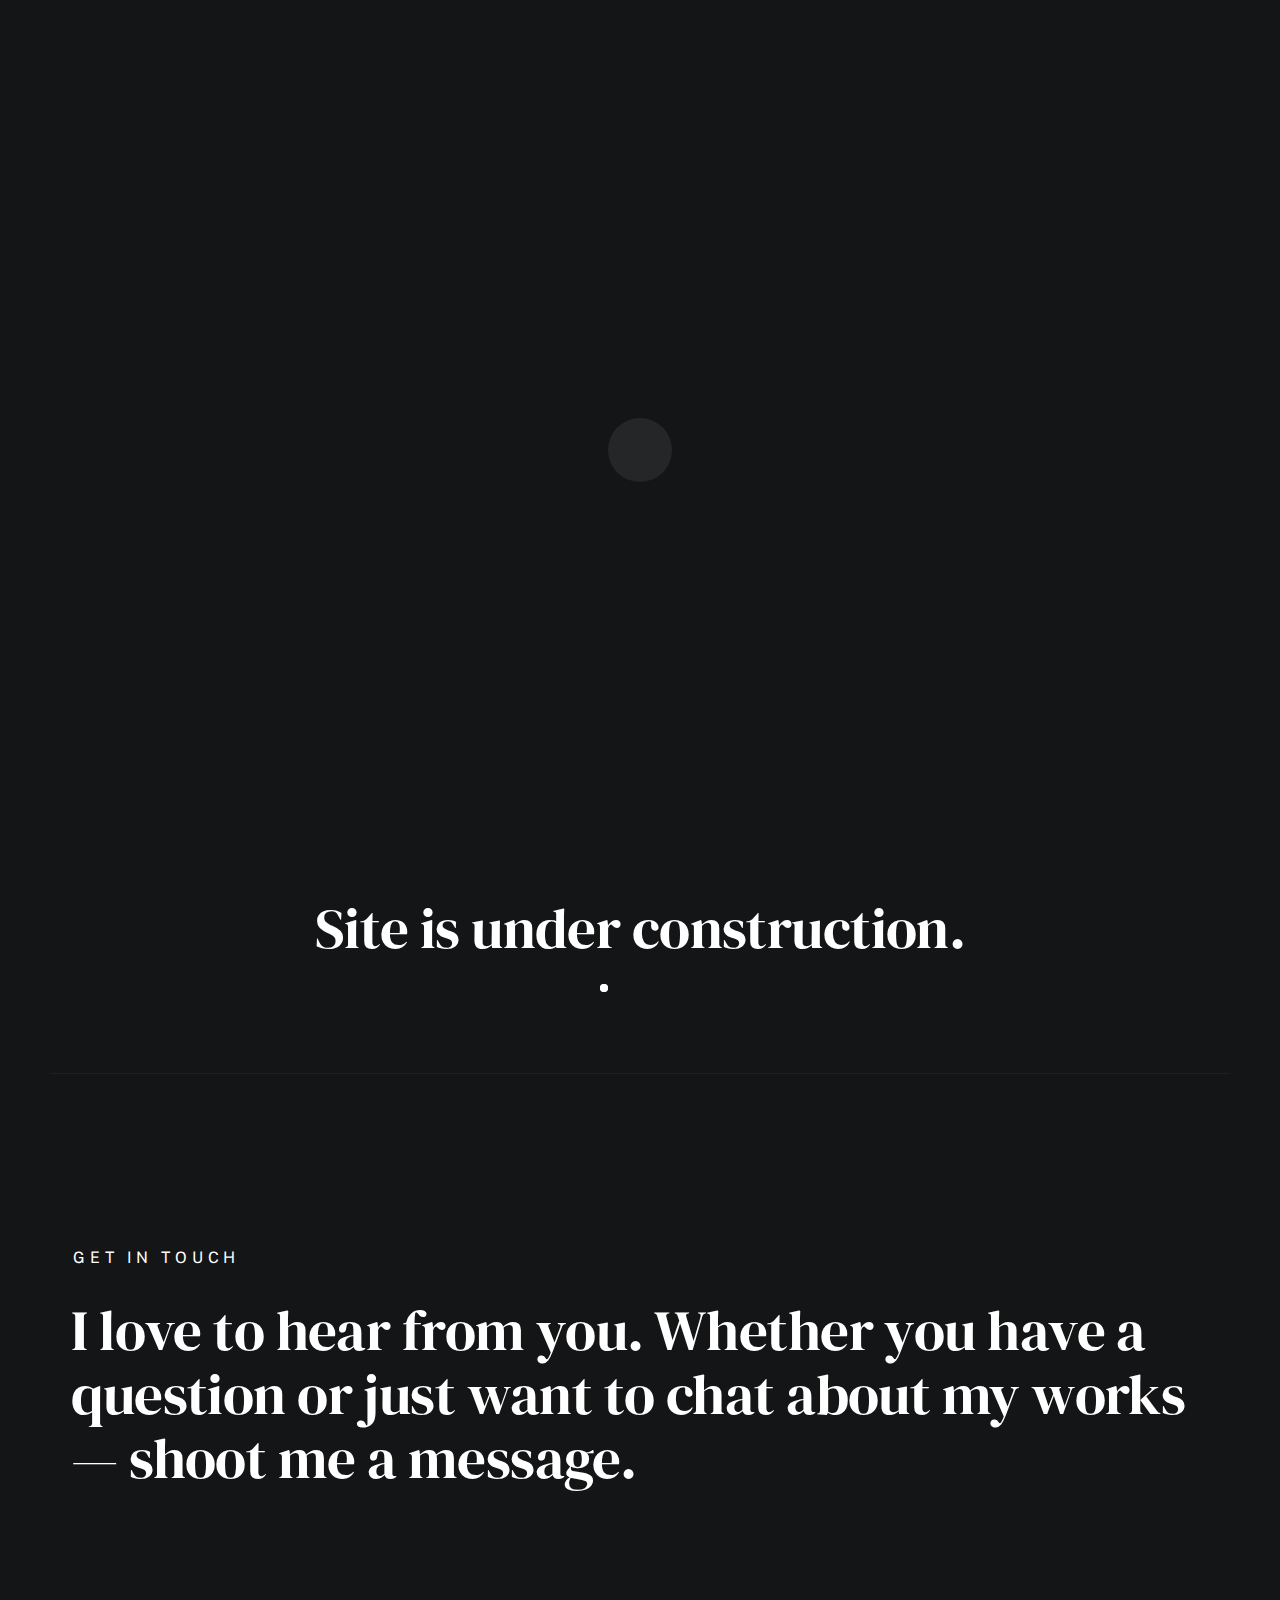
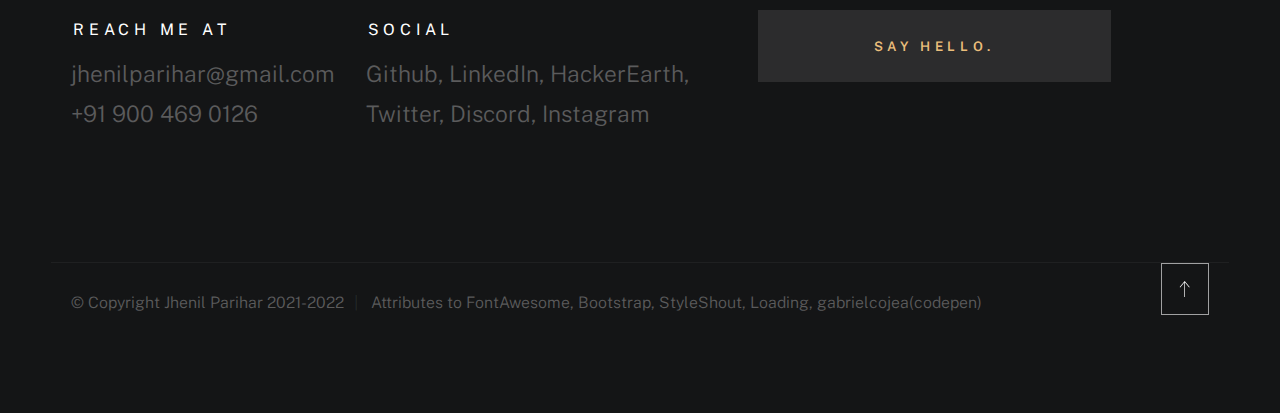
<file: index.html>
<!DOCTYPE html>
<html class="no-js ss-preload" lang="en">
<head>

    <!--- basic page needs
    ================================================== -->
    <meta charset="utf-8">
    <title>Jhenil Parihar</title>
    <meta name="description" content="">
    <meta name="author" content="">

    <!-- mobile specific metas
    ================================================== -->
    <meta name="viewport" content="width=device-width, initial-scale=1">

    <!-- CSS
    ================================================== -->
    
	<link rel="stylesheet" href="css/vendor.css">
    <link rel="stylesheet" href="css/styles.css">

    <!-- favicons
    ================================================== -->
    <link rel="apple-touch-icon" sizes="180x180" href="icon/apple-touch-icon.png">
    <link rel="icon" type="image/png" sizes="32x32" href="icon/favicon-32x32.png">
    <link rel="icon" type="image/png" sizes="16x16" href="icon/favicon-16x16.png">
	<link rel="icon" type="image/png" sizes="48x48" href="icon/favicon-48x48.png">
    <link rel="manifest" href="icon/site.webmanifest">

</head>

<body id="top">


    <!-- # preloader
    ================================================== -->
    <div id="preloader">
        <div id="loader">
        </div>
    </div>
	
	<!-- # cursor
    ================================================== -->
	<div id="cursor">
		<div class="cursor__circle"></div>
	</div>
    <!-- # page wrap
    ================================================== -->
    <div class="s-pagewrap">

        <div class="circles">
            <span></span>
            <span></span>
            <span></span>
            <span></span>
            <span></span>
        </div>


        <!-- ## site header 
        ================================================== -->
        <header class="s-header">

            <div class="header-mobile">
                <span class="mobile-home-link"><a href="/">Jhenil Parihar.</a></span>
                <a class="mobile-menu-toggle" href="#0"><span>Menu</span></a>
            </div>

            <div class="row wide main-nav-wrap">
                <nav class="column lg-12 main-nav">
                    <ul>
                        <li><a href="index.html" class="home-link">Jhenil Parihar.</a></li>
                        <li class="current"><a href="#intro" class="smoothscroll">Intro</a></li>
                        <li><a href="#down" class="smoothscroll">About</a></li>
                        <li><a href="#down" class="smoothscroll">Works</a></li>
                        <li><a href="#contact" class="smoothscroll">Say Hello</a></li>
                    </ul>
                </nav>
            </div>

        </header> <!-- end s-header -->


        <!-- ## main content
        ==================================================- -->
        <main class="s-content">


            <!-- ### intro
            ================================================== -->
            <section id="intro" class="s-intro target-section">

                <div class="row intro-content wide">

                    <div class="column">
                        <div class="text-pretitle with-line">
                            Hello World
                        </div>

                        <h1 class="text-huge-title">
                            I am Jhenil, <br>
                            a python developer <br>
                            & website <br> 
                            developer.
                        </h1>
                    </div>

                    <ul class="intro-social">
                        <li><a cursor-class="arrow" href="https://github.com/jhenilparihar" target="_blank">Github</a></li>
                        <li><a cursor-class="arrow" href="https://twitter.com/JhenilParihar" target="_blank">Twitter</a></li>
                        <li><a cursor-class="arrow" href="https://linkedin.com/in/jhenil-parihar-44051a216" target="_blank">LinkedIn</a></li>
                        <li><a cursor-class="arrow" href="https://discord.gg/kRYeKpSs" target="_blank">Discord</a></li>
                    </ul>
					<a href="#down" class="intro-scrolldown smoothscroll" cursor-class="arrow" >
                    <svg width="24" height="24" viewBox="0 0 24 24" xmlns="http://www.w3.org/2000/svg" fill-rule="evenodd" clip-rule="evenodd"><path d="M11 21.883l-6.235-7.527-.765.644 7.521 9 7.479-9-.764-.645-6.236 7.529v-21.884h-1v21.883z"/></svg>
                </a>
                </div> <!-- end intro content -->

                

            </section> <!-- end s-intro -->

			<div class="row" id="down">
				<div class="column lg-12 intro" style="text-align: center;">
					<h1>Site is under construction.</h1>
					<div class="lds-ripple"><div></div><div></div></div>
				</div>
            </div>
			
            <!-- ### contact
            ================================================== -->
            <section id="contact" class="s-contact target-section">

                <div class="row contact-top">
                    <div class="column lg-12">
                        <h2 class="text-pretitle">
                            Get In Touch
                        </h2>

                        <p class="h1">
                            I love to hear from you.
                            Whether you have a question or just 
                            want to chat about my works — shoot me a message.
                        </p>
                    </div>
                </div> <!-- end contact-top -->

                <div class="row contact-bottom">
                    <div class="column lg-3 md-5 tab-6 stack-on-550 contact-block">
                        <h3 class="text-pretitle">Reach me at</h3>
                        <p class="contact-links">
                            <a cursor-class="arrow" href="mailto:jhenilparihar@gmail.com" class="">jhenilparihar@gmail.com</a> <br>
                            <a cursor-class="arrow" href="tel:+91900469012">+91 900 469 0126</a>
                        </p>
                    </div>
                    <div class="column lg-4 md-5 tab-6 stack-on-550 contact-block">
                        <h3 class="text-pretitle">Social</h3>
                        <ul class="contact-social">
                            <li><a cursor-class="arrow" href="https://github.com/jhenilparihar" target="_blank">Github</a></li>
							<li><a cursor-class="arrow" href="https://linkedin.com/in/jhenil-parihar-44051a216" target="_blank">LinkedIn</a></li>
							<li><a cursor-class="arrow" href="https://www.hackerearth.com/@jhenilparihar" target="_blank">HackerEarth</a></li>
							<li><a cursor-class="arrow" href="https://twitter.com/JhenilParihar" target="_blank">Twitter</a></li>
							<li><a cursor-class="arrow" href="https://discord.gg/kRYeKpSs" target="_blank">Discord</a></li>
							<li><a cursor-class="arrow" href="https://www.instagram.com/jhenil_parihar/" target="_blank">Instagram</a></li>
							
                        </ul>
                    </div>
                    <div class="column lg-4 md-12 contact-block">
                        <a cursor-class="arrow" href="mailto:jhenilparihar@gmail.com" class="btn btn--medium u-fullwidth contact-btn">Say Hello.</a>
                    </div>
                </div> <!-- end contact-bottom -->

            </section> <!-- end contact -->

        </main> <!-- end s-content -->


        <!-- ## footer
        ================================================== -->
        <footer class="s-footer">

            <div class="row">
                <div class="column ss-copyright">
                    <span>© Copyright Jhenil Parihar 2021-2022</span> 
                    <span>Attributes to FontAwesome, Bootstrap, StyleShout, Loading, gabrielcojea(codepen)</a></span>
                </div>

                <div class="ss-go-top">
                    <a cursor-class="arrow" class="smoothscroll" title="Back to Top" href="#top">
                        <svg xmlns="http://www.w3.org/2000/svg" viewBox="0 0 24 24" fill-rule="evenodd" clip-rule="evenodd"><path d="M11 2.206l-6.235 7.528-.765-.645 7.521-9 7.479 9-.764.646-6.236-7.53v21.884h-1v-21.883z"/></svg>
                    </a>
                </div>
            </div>

        </footer> <!-- end s-footer -->

    </div> <!-- end -s-pagewrap -->


    <!-- Java Script
    ================================================== -->
    <script src="js/plugins.js"></script>
    <script src="js/script.js"></script>
	<script src="js/main.js"></script>

</body>
</html>
</file>
<file: css/vendor.css>
/* ===================================================================
 * Theme Third-party Stylesheets
 * Template Ver. 1.0.0
 * 02-16-2021
 * -------------------------------------------------------------------
 *
 * TOC:
 * 
 * # PrismJS 1.20.0
 * # Swiper 6.4.5
 * # Basiclightbox
 * 
 * ------------------------------------------------------------------- */

/* ===================================================================
 * # PrismJS 1.20.0
 *   https://prismjs.com/download.html#themes=prism-tomorrow&languages=markup+css+clike+javascript+markup-templating+php
 *   
 *   prism.js tomorrow night eighties for JavaScript, CoffeeScript, CSS and HTML
 *   Based on https://github.com/chriskempson/tomorrow-theme
 *   @author Rose Pritchard
 * ------------------------------------------------------------------- */

code[class*="language-"],
pre[class*="language-"] {
  color: #ccc;
  background: none;
  font-family: var(--font-mono);
  font-size: calc(var(--text-size) * 0.9444);
  text-align: left;
  white-space: pre;
  word-spacing: normal;
  word-break: normal;
  word-wrap: normal;
  line-height: var(--vspace-1);
  -moz-tab-size: 4;
  -o-tab-size: 4;
  tab-size: 4;
  -webkit-hyphens: none;
  -moz-hyphens: none;
  -ms-hyphens: none;
  hyphens: none;
}

/* Code blocks */

pre[class*="language-"] {
  padding: var(--vspace-0_5) 0 var(--vspace-1);
  margin: 0;
  overflow: auto;
}

:not(pre) > code[class*="language-"],
pre[class*="language-"] {
  background: #2d2d2d;
}

/* Inline code */

:not(pre) > code[class*="language-"] {
  padding: 0.1em;
  white-space: normal;
}

.token.comment,
.token.block-comment,
.token.prolog,
.token.doctype,
.token.cdata {
  color: #999;
}

.token.punctuation {
  color: #ccc;
}

.token.tag,
.token.attr-name,
.token.namespace,
.token.deleted {
  color: #e2777a;
}

.token.function-name {
  color: #6196cc;
}

.token.boolean,
.token.number,
.token.function {
  color: #f08d49;
}

.token.property,
.token.class-name,
.token.constant,
.token.symbol {
  color: #f8c555;
}

.token.selector,
.token.important,
.token.atrule,
.token.keyword,
.token.builtin {
  color: #cc99cd;
}

.token.string,
.token.char,
.token.attr-value,
.token.regex,
.token.variable {
  color: #7ec699;
}

.token.operator,
.token.entity,
.token.url {
  color: #67cdcc;
}

.token.important,
.token.bold {
  font-weight: bold;
}

.token.italic {
  font-style: italic;
}

.token.entity {
  cursor: help;
}

.token.inserted {
  color: green;
}

/* ===================================================================
 * # Swiper 6.4.5
 *   Most modern mobile touch slider and framework with hardware accelerated transitions
 *   https://swiperjs.com
 *
 *   Copyright 2014-2020 Vladimir Kharlampidi
 *
 *   Released under the MIT License
 *
 *   Released on: December 18, 2020
 * ------------------------------------------------------------------- */

@font-face {
  font-family: "swiper-icons";
  src: url("data:application/font-woff;charset=utf-8;base64, [base64]//wADZ2x5ZgAAAywAAADMAAAD2MHtryVoZWFkAAABbAAAADAAAAA2E2+eoWhoZWEAAAGcAAAAHwAAACQC9gDzaG10eAAAAigAAAAZAAAArgJkABFsb2NhAAAC0AAAAFoAAABaFQAUGG1heHAAAAG8AAAAHwAAACAAcABAbmFtZQAAA/gAAAE5AAACXvFdBwlwb3N0AAAFNAAAAGIAAACE5s74hXjaY2BkYGAAYpf5Hu/j+W2+MnAzMYDAzaX6QjD6/4//Bxj5GA8AuRwMYGkAPywL13jaY2BkYGA88P8Agx4j+/8fQDYfA1AEBWgDAIB2BOoAeNpjYGRgYNBh4GdgYgABEMnIABJzYNADCQAACWgAsQB42mNgYfzCOIGBlYGB0YcxjYGBwR1Kf2WQZGhhYGBiYGVmgAFGBiQQkOaawtDAoMBQxXjg/wEGPcYDDA4wNUA2CCgwsAAAO4EL6gAAeNpj2M0gyAACqxgGNWBkZ2D4/wMA+xkDdgAAAHjaY2BgYGaAYBkGRgYQiAHyGMF8FgYHIM3DwMHABGQrMOgyWDLEM1T9/w8UBfEMgLzE////P/5//f/V/xv+r4eaAAeMbAxwIUYmIMHEgKYAYjUcsDAwsLKxc3BycfPw8jEQA/[base64]/uznmfPFBNODM2K7MTQ45YEAZqGP81AmGGcF3iPqOop0r1SPTaTbVkfUe4HXj97wYE+yNwWYxwWu4v1ugWHgo3S1XdZEVqWM7ET0cfnLGxWfkgR42o2PvWrDMBSFj/IHLaF0zKjRgdiVMwScNRAoWUoH78Y2icB/yIY09An6AH2Bdu/UB+yxopYshQiEvnvu0dURgDt8QeC8PDw7Fpji3fEA4z/PEJ6YOB5hKh4dj3EvXhxPqH/SKUY3rJ7srZ4FZnh1PMAtPhwP6fl2PMJMPDgeQ4rY8YT6Gzao0eAEA409DuggmTnFnOcSCiEiLMgxCiTI6Cq5DZUd3Qmp10vO0LaLTd2cjN4fOumlc7lUYbSQcZFkutRG7g6JKZKy0RmdLY680CDnEJ+UMkpFFe1RN7nxdVpXrC4aTtnaurOnYercZg2YVmLN/d/gczfEimrE/fs/bOuq29Zmn8tloORaXgZgGa78yO9/cnXm2BpaGvq25Dv9S4E9+5SIc9PqupJKhYFSSl47+Qcr1mYNAAAAeNptw0cKwkAAAMDZJA8Q7OUJvkLsPfZ6zFVERPy8qHh2YER+3i/BP83vIBLLySsoKimrqKqpa2hp6+jq6RsYGhmbmJqZSy0sraxtbO3sHRydnEMU4uR6yx7JJXveP7WrDycAAAAAAAH//wACeNpjYGRgYOABYhkgZgJCZgZNBkYGLQZtIJsFLMYAAAw3ALgAeNolizEKgDAQBCchRbC2sFER0YD6qVQiBCv/H9ezGI6Z5XBAw8CBK/m5iQQVauVbXLnOrMZv2oLdKFa8Pjuru2hJzGabmOSLzNMzvutpB3N42mNgZGBg4GKQYzBhYMxJLMlj4GBgAYow/P/PAJJhLM6sSoWKfWCAAwDAjgbRAAB42mNgYGBkAIIbCZo5IPrmUn0hGA0AO8EFTQAA")
    format("woff");
  font-weight: 400;
  font-style: normal;
}

:root {
  --swiper-theme-color: #007aff;
}

.swiper-container {
  margin-left: auto;
  margin-right: auto;
  position: relative;
  overflow: hidden;
  list-style: none;
  padding: 0;
  /* Fix of Webkit flickering */
  z-index: 1;
}

.swiper-container-vertical > .swiper-wrapper {
  flex-direction: column;
}

.swiper-wrapper {
  position: relative;
  width: 100%;
  height: 100%;
  z-index: 1;
  display: flex;
  transition-property: transform;
  box-sizing: content-box;
}

.swiper-container-android .swiper-slide,
.swiper-wrapper {
  transform: translate3d(0px, 0, 0);
}

.swiper-container-multirow > .swiper-wrapper {
  flex-wrap: wrap;
}

.swiper-container-multirow-column > .swiper-wrapper {
  flex-wrap: wrap;
  flex-direction: column;
}

.swiper-container-free-mode > .swiper-wrapper {
  transition-timing-function: ease-out;
  margin: 0 auto;
}

.swiper-slide {
  flex-shrink: 0;
  width: 100%;
  height: 100%;
  position: relative;
  transition-property: transform;
}

.swiper-slide-invisible-blank {
  visibility: hidden;
}

/* Auto Height */

.swiper-container-autoheight,
.swiper-container-autoheight .swiper-slide {
  height: auto;
}

.swiper-container-autoheight .swiper-wrapper {
  align-items: flex-start;
  transition-property: transform, height;
}

/* 3D Effects */

.swiper-container-3d {
  perspective: 1200px;
}

.swiper-container-3d .swiper-wrapper,
.swiper-container-3d .swiper-slide,
.swiper-container-3d .swiper-slide-shadow-left,
.swiper-container-3d .swiper-slide-shadow-right,
.swiper-container-3d .swiper-slide-shadow-top,
.swiper-container-3d .swiper-slide-shadow-bottom,
.swiper-container-3d .swiper-cube-shadow {
  transform-style: preserve-3d;
}

.swiper-container-3d .swiper-slide-shadow-left,
.swiper-container-3d .swiper-slide-shadow-right,
.swiper-container-3d .swiper-slide-shadow-top,
.swiper-container-3d .swiper-slide-shadow-bottom {
  position: absolute;
  left: 0;
  top: 0;
  width: 100%;
  height: 100%;
  pointer-events: none;
  z-index: 10;
}

.swiper-container-3d .swiper-slide-shadow-left {
  background-image: linear-gradient(
    to left,
    rgba(0, 0, 0, 0.5),
    rgba(0, 0, 0, 0)
  );
}

.swiper-container-3d .swiper-slide-shadow-right {
  background-image: linear-gradient(
    to right,
    rgba(0, 0, 0, 0.5),
    rgba(0, 0, 0, 0)
  );
}

.swiper-container-3d .swiper-slide-shadow-top {
  background-image: linear-gradient(
    to top,
    rgba(0, 0, 0, 0.5),
    rgba(0, 0, 0, 0)
  );
}

.swiper-container-3d .swiper-slide-shadow-bottom {
  background-image: linear-gradient(
    to bottom,
    rgba(0, 0, 0, 0.5),
    rgba(0, 0, 0, 0)
  );
}

/* CSS Mode */

.swiper-container-css-mode > .swiper-wrapper {
  overflow: auto;
  scrollbar-width: none;
  /* For Firefox */
  -ms-overflow-style: none;
  /* For Internet Explorer and Edge */
}

.swiper-container-css-mode > .swiper-wrapper::-webkit-scrollbar {
  display: none;
}

.swiper-container-css-mode > .swiper-wrapper > .swiper-slide {
  scroll-snap-align: start start;
}

.swiper-container-horizontal.swiper-container-css-mode > .swiper-wrapper {
  scroll-snap-type: x mandatory;
}

.swiper-container-vertical.swiper-container-css-mode > .swiper-wrapper {
  scroll-snap-type: y mandatory;
}

:root {
  --swiper-navigation-size: 44px;
  /*
    --swiper-navigation-color  : var(--swiper-theme-color);
    */
}

.swiper-button-prev,
.swiper-button-next {
  position: absolute;
  top: 50%;
  width: calc(var(--swiper-navigation-size) / 44 * 27);
  height: var(--swiper-navigation-size);
  margin-top: calc(-1 * var(--swiper-navigation-size) / 2);
  z-index: 10;
  cursor: pointer;
  display: flex;
  align-items: center;
  justify-content: center;
  color: var(--swiper-navigation-color, var(--swiper-theme-color));
}

.swiper-button-prev.swiper-button-disabled,
.swiper-button-next.swiper-button-disabled {
  opacity: 0.35;
  cursor: auto;
  pointer-events: none;
}

.swiper-button-prev:after,
.swiper-button-next:after {
  font-family: swiper-icons;
  font-size: var(--swiper-navigation-size);
  text-transform: none !important;
  letter-spacing: 0;
  text-transform: none;
  font-variant: initial;
  line-height: 1;
}

.swiper-button-prev,
.swiper-container-rtl .swiper-button-next {
  left: 10px;
  right: auto;
}

.swiper-button-prev:after,
.swiper-container-rtl .swiper-button-next:after {
  content: "prev";
}

.swiper-button-next,
.swiper-container-rtl .swiper-button-prev {
  right: 10px;
  left: auto;
}

.swiper-button-next:after,
.swiper-container-rtl .swiper-button-prev:after {
  content: "next";
}

.swiper-button-prev.swiper-button-white,
.swiper-button-next.swiper-button-white {
  --swiper-navigation-color: #ffffff;
}

.swiper-button-prev.swiper-button-black,
.swiper-button-next.swiper-button-black {
  --swiper-navigation-color: #000000;
}

.swiper-button-lock {
  display: none;
}

:root {
  /*
    --swiper-pagination-color: var(--swiper-theme-color);
    */
}

.swiper-pagination {
  position: absolute;
  text-align: center;
  transition: 300ms opacity;
  transform: translate3d(0, 0, 0);
  z-index: 10;
}

.swiper-pagination.swiper-pagination-hidden {
  opacity: 0;
}

/* Common Styles */

.swiper-pagination-fraction,
.swiper-pagination-custom,
.swiper-container-horizontal > .swiper-pagination-bullets {
  bottom: 10px;
  left: 0;
  width: 100%;
}

/* Bullets */

.swiper-pagination-bullets-dynamic {
  overflow: hidden;
  font-size: 0;
}

.swiper-pagination-bullets-dynamic .swiper-pagination-bullet {
  transform: scale(0.33);
  position: relative;
}

.swiper-pagination-bullets-dynamic .swiper-pagination-bullet-active {
  transform: scale(1);
}

.swiper-pagination-bullets-dynamic .swiper-pagination-bullet-active-main {
  transform: scale(1);
}

.swiper-pagination-bullets-dynamic .swiper-pagination-bullet-active-prev {
  transform: scale(0.66);
}

.swiper-pagination-bullets-dynamic .swiper-pagination-bullet-active-prev-prev {
  transform: scale(0.33);
}

.swiper-pagination-bullets-dynamic .swiper-pagination-bullet-active-next {
  transform: scale(0.66);
}

.swiper-pagination-bullets-dynamic .swiper-pagination-bullet-active-next-next {
  transform: scale(0.33);
}

.swiper-pagination-bullet {
  width: 8px;
  height: 8px;
  display: inline-block;
  border-radius: 100%;
  background: #000;
  opacity: 0.2;
}

button.swiper-pagination-bullet {
  border: none;
  margin: 0;
  padding: 0;
  box-shadow: none;
  -webkit-appearance: none;
  -moz-appearance: none;
  appearance: none;
}

.swiper-pagination-clickable .swiper-pagination-bullet {
  cursor: pointer;
}

.swiper-pagination-bullet-active {
  opacity: 1;
  background: var(--swiper-pagination-color, var(--swiper-theme-color));
}

.swiper-container-vertical > .swiper-pagination-bullets {
  right: 10px;
  top: 50%;
  transform: translate3d(0px, -50%, 0);
}

.swiper-container-vertical
  > .swiper-pagination-bullets
  .swiper-pagination-bullet {
  margin: 6px 0;
  display: block;
}

.swiper-container-vertical
  > .swiper-pagination-bullets.swiper-pagination-bullets-dynamic {
  top: 50%;
  transform: translateY(-50%);
  width: 8px;
}

.swiper-container-vertical
  > .swiper-pagination-bullets.swiper-pagination-bullets-dynamic
  .swiper-pagination-bullet {
  display: inline-block;
  transition: 200ms transform, 200ms top;
}

.swiper-container-horizontal
  > .swiper-pagination-bullets
  .swiper-pagination-bullet {
  margin: 0 4px;
}

.swiper-container-horizontal
  > .swiper-pagination-bullets.swiper-pagination-bullets-dynamic {
  left: 50%;
  transform: translateX(-50%);
  white-space: nowrap;
}

.swiper-container-horizontal
  > .swiper-pagination-bullets.swiper-pagination-bullets-dynamic
  .swiper-pagination-bullet {
  transition: 200ms transform, 200ms left;
}

.swiper-container-horizontal.swiper-container-rtl
  > .swiper-pagination-bullets-dynamic
  .swiper-pagination-bullet {
  transition: 200ms transform, 200ms right;
}

/* Progress */

.swiper-pagination-progressbar {
  background: rgba(0, 0, 0, 0.25);
  position: absolute;
}

.swiper-pagination-progressbar .swiper-pagination-progressbar-fill {
  background: var(--swiper-pagination-color, var(--swiper-theme-color));
  position: absolute;
  left: 0;
  top: 0;
  width: 100%;
  height: 100%;
  transform: scale(0);
  transform-origin: left top;
}

.swiper-container-rtl
  .swiper-pagination-progressbar
  .swiper-pagination-progressbar-fill {
  transform-origin: right top;
}

.swiper-container-horizontal > .swiper-pagination-progressbar,
.swiper-container-vertical
  > .swiper-pagination-progressbar.swiper-pagination-progressbar-opposite {
  width: 100%;
  height: 4px;
  left: 0;
  top: 0;
}

.swiper-container-vertical > .swiper-pagination-progressbar,
.swiper-container-horizontal
  > .swiper-pagination-progressbar.swiper-pagination-progressbar-opposite {
  width: 4px;
  height: 100%;
  left: 0;
  top: 0;
}

.swiper-pagination-white {
  --swiper-pagination-color: #ffffff;
}

.swiper-pagination-black {
  --swiper-pagination-color: #000000;
}

.swiper-pagination-lock {
  display: none;
}

/* Scrollbar */

.swiper-scrollbar {
  border-radius: 10px;
  position: relative;
  -ms-touch-action: none;
  background: rgba(0, 0, 0, 0.1);
}

.swiper-container-horizontal > .swiper-scrollbar {
  position: absolute;
  left: 1%;
  bottom: 3px;
  z-index: 50;
  height: 5px;
  width: 98%;
}

.swiper-container-vertical > .swiper-scrollbar {
  position: absolute;
  right: 3px;
  top: 1%;
  z-index: 50;
  width: 5px;
  height: 98%;
}

.swiper-scrollbar-drag {
  height: 100%;
  width: 100%;
  position: relative;
  background: rgba(0, 0, 0, 0.5);
  border-radius: 10px;
  left: 0;
  top: 0;
}

.swiper-scrollbar-cursor-drag {
  cursor: move;
}

.swiper-scrollbar-lock {
  display: none;
}

.swiper-zoom-container {
  width: 100%;
  height: 100%;
  display: flex;
  justify-content: center;
  align-items: center;
  text-align: center;
}

.swiper-zoom-container > img,
.swiper-zoom-container > svg,
.swiper-zoom-container > canvas {
  max-width: 100%;
  max-height: 100%;
  object-fit: contain;
}

.swiper-slide-zoomed {
  cursor: move;
}

/* Preloader */

:root {
  /*
    --swiper-preloader-color: var(--swiper-theme-color);
    */
}

.swiper-lazy-preloader {
  width: 42px;
  height: 42px;
  position: absolute;
  left: 50%;
  top: 50%;
  margin-left: -21px;
  margin-top: -21px;
  z-index: 10;
  transform-origin: 50%;
  animation: swiper-preloader-spin 1s infinite linear;
  box-sizing: border-box;
  border: 4px solid var(--swiper-preloader-color, var(--swiper-theme-color));
  border-radius: 50%;
  border-top-color: transparent;
}

.swiper-lazy-preloader-white {
  --swiper-preloader-color: #fff;
}

.swiper-lazy-preloader-black {
  --swiper-preloader-color: #000;
}

@keyframes swiper-preloader-spin {
  100% {
    transform: rotate(360deg);
  }
}

/* a11y */

.swiper-container .swiper-notification {
  position: absolute;
  left: 0;
  top: 0;
  pointer-events: none;
  opacity: 0;
  z-index: -1000;
}

.swiper-container-fade.swiper-container-free-mode .swiper-slide {
  transition-timing-function: ease-out;
}

.swiper-container-fade .swiper-slide {
  pointer-events: none;
  transition-property: opacity;
}

.swiper-container-fade .swiper-slide .swiper-slide {
  pointer-events: none;
}

.swiper-container-fade .swiper-slide-active,
.swiper-container-fade .swiper-slide-active .swiper-slide-active {
  pointer-events: auto;
}

.swiper-container-cube {
  overflow: visible;
}

.swiper-container-cube .swiper-slide {
  pointer-events: none;
  -webkit-backface-visibility: hidden;
  backface-visibility: hidden;
  z-index: 1;
  visibility: hidden;
  transform-origin: 0 0;
  width: 100%;
  height: 100%;
}

.swiper-container-cube .swiper-slide .swiper-slide {
  pointer-events: none;
}

.swiper-container-cube.swiper-container-rtl .swiper-slide {
  transform-origin: 100% 0;
}

.swiper-container-cube .swiper-slide-active,
.swiper-container-cube .swiper-slide-active .swiper-slide-active {
  pointer-events: auto;
}

.swiper-container-cube .swiper-slide-active,
.swiper-container-cube .swiper-slide-next,
.swiper-container-cube .swiper-slide-prev,
.swiper-container-cube .swiper-slide-next + .swiper-slide {
  pointer-events: auto;
  visibility: visible;
}

.swiper-container-cube .swiper-slide-shadow-top,
.swiper-container-cube .swiper-slide-shadow-bottom,
.swiper-container-cube .swiper-slide-shadow-left,
.swiper-container-cube .swiper-slide-shadow-right {
  z-index: 0;
  -webkit-backface-visibility: hidden;
  backface-visibility: hidden;
}

.swiper-container-cube .swiper-cube-shadow {
  position: absolute;
  left: 0;
  bottom: 0px;
  width: 100%;
  height: 100%;
  background: #000;
  opacity: 0.6;
  -webkit-filter: blur(50px);
  filter: blur(50px);
  z-index: 0;
}

.swiper-container-flip {
  overflow: visible;
}

.swiper-container-flip .swiper-slide {
  pointer-events: none;
  -webkit-backface-visibility: hidden;
  backface-visibility: hidden;
  z-index: 1;
}

.swiper-container-flip .swiper-slide .swiper-slide {
  pointer-events: none;
}

.swiper-container-flip .swiper-slide-active,
.swiper-container-flip .swiper-slide-active .swiper-slide-active {
  pointer-events: auto;
}

.swiper-container-flip .swiper-slide-shadow-top,
.swiper-container-flip .swiper-slide-shadow-bottom,
.swiper-container-flip .swiper-slide-shadow-left,
.swiper-container-flip .swiper-slide-shadow-right {
  z-index: 0;
  -webkit-backface-visibility: hidden;
  backface-visibility: hidden;
}

/* ===================================================================
 * # Basiclightbox
 *
 *
 * ------------------------------------------------------------------- */

.basicLightbox {
  position: fixed;
  display: flex;
  justify-content: center;
  align-items: center;
  top: 0;
  left: 0;
  width: 100%;
  height: 100vh;
  background: var(--color-body);
  opacity: 0.01;
  transition: opacity 0.4s ease;
  z-index: 1000;
  will-change: opacity;
}

.basicLightbox::after {
  content: "";
  position: absolute;
  top: 1.8rem;
  right: 1.8rem;
  width: 2em;
  height: 2em;
  background: url(../images/icons/icon-close.svg);
  background-position: center;
  background-size: 1.8rem 1.8rem;
  background-repeat: no-repeat;
  cursor: pointer;
}

.basicLightbox--visible {
  opacity: 1;
}

.basicLightbox__placeholder {
  max-width: 100%;
  transform: scale(0.9);
  transition: all 0.4s ease;
  z-index: 1;
  will-change: transform;
  opacity: 0;
}

.basicLightbox__placeholder > iframe:first-child:last-child,
.basicLightbox__placeholder > img:first-child:last-child,
.basicLightbox__placeholder > video:first-child:last-child {
  display: block;
  position: absolute;
  top: 0;
  right: 0;
  bottom: 0;
  left: 0;
  margin: auto;
  max-width: 95%;
  max-height: 95%;
}

.basicLightbox__placeholder > iframe:first-child:last-child,
.basicLightbox__placeholder > video:first-child:last-child {
  pointer-events: auto;
}

.basicLightbox__placeholder > img:first-child:last-child,
.basicLightbox__placeholder > video:first-child:last-child {
  width: auto;
  height: auto;
}

.basicLightbox--iframe .basicLightbox__placeholder,
.basicLightbox--img .basicLightbox__placeholder,
.basicLightbox--video .basicLightbox__placeholder {
  width: 100%;
  height: 100%;
  pointer-events: none;
}

.basicLightbox--visible .basicLightbox__placeholder {
  transform: scale(1);
  opacity: 1;
}
</file>
<file: css/styles.css>
/* =================================================================== 
 *
 * TOC:
 *
 * # SETTINGS
 *      ## fonts 
 *      ## colors
 *      ## spacing and typescale
 *      ## grid variables
 * # NORMALIZE
 * # BASE SETUP
 * # GRID
 *      ## large screen devices 
 *      ## medium screen devices 
 *      ## tablet devices 
 *      ## mobile devices 
 *      ## small screen devices 
 *      ## additional column stackpoints 
 * # UTILITY CLASSES
 * # TYPOGRAPHY 
 *      ## base type styles
 *      ## additional typography & helper classes
 *      ## lists
 *      ## spacing
 * # PRELOADER
 * # FORM
 *      ## style placeholder text
 *      ## change autocomplete styles in Chrome
 * # BUTTONS
 * # TABLE
 * # COMPONENTS
 *      ## pagination
 *      ## alert box 
 *      ## skillbars 
 *      ## stats tabs
 * # PROJECT-WIDE SHARED STYLES
 *      ## media classes
 *      ## theme-specific typography classes
 *      ## MailtoUI style overrides
 * # PAGE WRAP
 *      ## circles
 * # SITE HEADER
 *      ## main navigation
 *      ## mobile menu toggle
 * # INTRO
 *      ## intro social
 *      ## intro scrolldown
 * # ABOUT
 *      ## about info
 *      ## about expertise
 *      ## about timelines
 * # WORKS
 *      ## works portfolio
 *      ## modal popup
 *      ## testimonials
 *      ## testimonial slider 
 * # CONTACT
 * # FOOTER
 *      ## copyright
 *      ## go top
 *
 * ------------------------------------------------------------------ */


/* ===================================================================
 * # SETTINGS
 *
 *
 * ------------------------------------------------------------------- */

/* ------------------------------------------------------------------- 
 * ## fonts 
 * ------------------------------------------------------------------- */
@import url("https://fonts.googleapis.com/css2?family=DM+Serif+Display&family=DM+Serif+Text:ital@0;1&family=Public+Sans:ital,wght@0,300;0,400;0,500;0,600;0,700;1,300;1,400;1,500;1,600;1,700&display=swap");

:root {

    --font-1 : "Public Sans", sans-serif;
    --font-2 : "DM Serif Display", serif;

    /* monospace
    */
    --font-mono : Consolas, "Andale Mono", Courier, "Courier New", monospace;
}

/* ------------------------------------------------------------------- 
 * ## colors
 * ------------------------------------------------------------------- */
:root {

    /* color-1(#eabe7c)
     * color-2(#23967f)
     */
    --color-1 : hsla(36, 72%, 70%, 1);
    --color-2 : hsla(168, 62%, 36%, 1);

    /* theme color variations
     */
    --color-1-lighter : hsla(36, 72%, 90%, 1);
    --color-1-light   : hsla(36, 72%, 80%, 1);
    --color-1-dark    : hsla(36, 72%, 60%, 1);
    --color-1-darker  : hsla(36, 72%, 50%, 1);
    --color-2-lighter : hsla(168, 62%, 56%, 1);
    --color-2-light   : hsla(168, 62%, 46%, 1);
    --color-2-dark    : hsla(168, 62%, 26%, 1);
    --color-2-darker  : hsla(168, 62%, 16%, 1);

    /* feedback colors
     * color-error(#ffd1d2), color-success(#c8e675), 
     * color-info(#d7ecfb), color-notice(#fff099)
     */
    --color-error           : hsla(359, 100%, 91%, 1);
    --color-success         : hsla(76, 69%, 68%, 1);
    --color-info            : hsla(205, 82%, 91%, 1);
    --color-notice          : hsla(51, 100%, 80%, 1);
    --color-error-content   : hsla(359, 50%, 50%, 1);
    --color-success-content : hsla(76, 29%, 28%, 1);
    --color-info-content    : hsla(205, 32%, 31%, 1);
    --color-notice-content  : hsla(51, 30%, 30%, 1);

    /* shades 
     * generated using 
     * Tint & Shade Generator 
     * (https://maketintsandshades.com/)
     */
    --color-black   : #000000;
    --color-gray-19 : #020202;
    --color-gray-18 : #040404;
    --color-gray-17 : #060607;
    --color-gray-16 : #080809;
    --color-gray-15 : #0a0b0b;
    --color-gray-14 : #0c0d0d;
    --color-gray-13 : #0e0f0f;
    --color-gray-12 : #101112;
    --color-gray-11 : #121314;
    --color-gray-10 : #141516;
    --color-gray-9  : #2c2c2d;
    --color-gray-8  : #434445;
    --color-gray-7  : #5b5b5c;
    --color-gray-6  : #727373;
    --color-gray-5  : #8a8a8b;
    --color-gray-4  : #a1a1a2;
    --color-gray-3  : #b9b9b9;
    --color-gray-2  : #d0d0d0;
    --color-gray-1  : #e8e8e8;
    --color-white   : #ffffff;

    /* text
     */
    --color-text        : var(--color-gray-4);
    --color-text-dark   : var(--color-white);
    --color-text-light  : var(--color-gray-7);
    --color-placeholder : var(--color-gray-7);

    /* buttons
     */
    --color-btn                    : var(--color-gray-9);
    --color-btn-text               : var(--color-1);
    --color-btn-hover              : var(--color-white);
    --color-btn-hover-text         : var(--color-black);
    --color-btn-primary            : var(--color-1-dark);
    --color-btn-primary-text       : var(--color-black);
    --color-btn-primary-hover      : var(--color-1-darker);
    --color-btn-primary-hover-text : var(--color-black);
    --color-btn-stroke             : var(--color-white);
    --color-btn-stroke-text        : var(--color-white);
    --color-btn-stroke-hover       : var(--color-white);
    --color-btn-stroke-hover-text  : var(--color-black);

    /* preloader
     */
    --color-preloader-bg : var(--color-gray-10);
    --color-loader       : white;
    --color-loader-light : rgba(255, 255, 255, 0.1);

    /* others
     */
    --color-body    : var(--color-gray-10);
    --color-border  : rgba(255, 255, 255, .05);
    --border-radius : 3px;
}

/* ------------------------------------------------------------------- 
 * ## spacing and typescale
 * ------------------------------------------------------------------- */
:root {

    /* spacing
     * base font size: 19px 
     * vertical space unit : 32px
     */
    --base-size      : 62.5%;
    --multiplier     : 1;
    --base-font-size : calc(1.9rem * var(--multiplier));
    --space          : calc(3.2rem * var(--multiplier));

    /* vertical spacing 
     */
    --vspace-0_125 : calc(0.125 * var(--space));
    --vspace-0_25  : calc(0.25 * var(--space));
    --vspace-0_375 : calc(0.375 * var(--space));
    --vspace-0_5   : calc(0.5 * var(--space));
    --vspace-0_625 : calc(0.625 * var(--space));
    --vspace-0_75  : calc(0.75 * var(--space));
    --vspace-0_875 : calc(0.875 * var(--space));
    --vspace-1     : calc(var(--space));
    --vspace-1_25  : calc(1.25 * var(--space));
    --vspace-1_5   : calc(1.5 * var(--space));
    --vspace-1_75  : calc(1.75 * var(--space));
    --vspace-2     : calc(2 * var(--space));
    --vspace-2_5   : calc(2.5 * var(--space));
    --vspace-3     : calc(3 * var(--space));
    --vspace-3_5   : calc(3.5 * var(--space));
    --vspace-4     : calc(4 * var(--space));
    --vspace-4_5   : calc(4.5 * var(--space));
    --vspace-5     : calc(5 * var(--space));

    /* type scale
     * ratio 1:2 | base: 19px
     * -------------------------------------------------------
     *
     * --text-display-3 = (81.70px)
     * --text-display-2 = (68.08px)
     * --text-display-1 = (56.73px)
     * --text-xxxl      = (47.28px)
     * --text-xxl       = (39.40px)
     * --text-xl        = (32.83px)
     * --text-lg        = (27.36px)
     * --text-md        = (22.80px)
     * --text-size      = (19.00px) BASE
     * --text-sm        = (15.83px)
     * --text-xs        = (13.19px)
     *
     * ---------------------------------------------------------
     */
    --text-scale-ratio : 1.2;
    --text-size        : var(--base-font-size);
    --text-xs          : calc((var(--text-size) / var(--text-scale-ratio)) / var(--text-scale-ratio));
    --text-sm          : calc(var(--text-xs) * var(--text-scale-ratio));
    --text-md          : calc(var(--text-sm) * var(--text-scale-ratio) * var(--text-scale-ratio));
    --text-lg          : calc(var(--text-md) * var(--text-scale-ratio));
    --text-xl          : calc(var(--text-lg) * var(--text-scale-ratio));
    --text-xxl         : calc(var(--text-xl) * var(--text-scale-ratio));
    --text-xxxl        : calc(var(--text-xxl) * var(--text-scale-ratio));
    --text-display-1   : calc(var(--text-xxxl) * var(--text-scale-ratio));
    --text-display-2   : calc(var(--text-display-1) * var(--text-scale-ratio));
    --text-display-3   : calc(var(--text-display-2) * var(--text-scale-ratio));

    /* default button height
     */
    --vspace-btn : var(--vspace-2);
}

/* on mobile devices below 600px, change the value of '--multiplier' 
 * to adjust the values of base font size and vertical space unit.
 */
@media screen and (max-width: 600px) {
    :root {
        --multiplier : .875;
    }
}

/* ------------------------------------------------------------------- 
 * ## grid variables
 * ------------------------------------------------------------------- */
:root {

    /* widths for rows and containers
     */
    --width-full     : 100%;
    --width-max      : 1200px;
    --width-wide     : 1400px;
    --width-wider    : 1600px;
    --width-widest   : 1800px;
    --width-narrow   : 1000px;
    --width-narrower : 800px;
    --width-grid-max : var(--width-max);

    /* gutter
     */
    --gutter : 2rem;
}

/* on medium screen devices
 */
@media screen and (max-width: 1200px) {
    :root {
        --gutter : 1.6rem;
    }
}

/* on mobile devices
 */
@media screen and (max-width: 600px) {
    :root {
        --gutter : 1rem;
    }
}



/* ====================================================================
 * # NORMALIZE
 *
 *
 * --------------------------------------------------------------------
 * normalize.css v8.0.1 | MIT License |
 * github.com/necolas/normalize.css
 * -------------------------------------------------------------------- */

html {
    line-height              : 1.15;
    -webkit-text-size-adjust : 100%;
}

body {
    margin : 0;
}

main {
    display : block;
}

h1 {
    font-size : 2em;
    margin    : 0.67em 0;
}

hr {
    box-sizing : content-box;
    height     : 0;
    overflow   : visible;
}

pre {
    font-family : monospace, monospace;
    font-size   : 1em;
}

a {
    background-color : transparent;
}

abbr[title] {
    border-bottom   : none;
    text-decoration : underline;
    text-decoration : underline dotted;
}

b,
strong {
    font-weight : bolder;
}

code,
kbd,
samp {
    font-family : monospace, monospace;
    font-size   : 1em;
}

small {
    font-size : 80%;
}

sub,
sup {
    font-size      : 75%;
    line-height    : 0;
    position       : relative;
    vertical-align : baseline;
}

sub {
    bottom : -0.25em;
}

sup {
    top : -0.5em;
}

img {
    border-style : none;
}

button,
input,
optgroup,
select,
textarea {
    font-family : inherit;
    font-size   : 100%;
    line-height : 1.15;
    margin      : 0;
}

button,
input {
    overflow : visible;
}

button,
select {
    text-transform : none;
}

button,
[type="button"],
[type="reset"],
[type="submit"] {
    -webkit-appearance : button;
}

button::-moz-focus-inner,
[type="button"]::-moz-focus-inner,
[type="reset"]::-moz-focus-inner,
[type="submit"]::-moz-focus-inner {
    border-style : none;
    padding      : 0;
}

button:-moz-focusring,
[type="button"]:-moz-focusring,
[type="reset"]:-moz-focusring,
[type="submit"]:-moz-focusring {
    outline : 1px dotted ButtonText;
}

fieldset {
    padding : 0.35em 0.75em 0.625em;
}

legend {
    box-sizing  : border-box;
    color       : inherit;
    display     : table;
    max-width   : 100%;
    padding     : 0;
    white-space : normal;
}

progress {
    vertical-align : baseline;
}

textarea {
    overflow : auto;
}

[type="checkbox"],
[type="radio"] {
    box-sizing : border-box;
    padding    : 0;
}

[type="number"]::-webkit-inner-spin-button,
[type="number"]::-webkit-outer-spin-button {
    height : auto;
}

[type="search"] {
    -webkit-appearance : textfield;
    outline-offset     : -2px;
}

[type="search"]::-webkit-search-decoration {
    -webkit-appearance : none;
}

::-webkit-file-upload-button {
    -webkit-appearance : button;
    font               : inherit;
}

details {
    display : block;
}

summary {
    display : list-item;
}

template {
    display : none;
}

[hidden] {
    display : none;
}



/* ===================================================================
 * # BASE SETUP
 *
 *
 * ------------------------------------------------------------------- */

html {
    font-size  : var(--base-size);
    box-sizing : border-box;
}

*,
*::before,
*::after {
    box-sizing : inherit;
}

html,
body {
    height : 100%;
}

body {
    background-color            : var(--color-body);
    -webkit-overflow-scrolling  : touch;
    -webkit-text-size-adjust    : 100%;
    -webkit-tap-highlight-color : rgba(0, 0, 0, 0);
    -webkit-font-smoothing      : antialiased;
    -moz-osx-font-smoothing     : grayscale;
}

p {
    font-size      : inherit;
    text-rendering : optimizeLegibility;
}

a {
    text-decoration : none;
}

svg,
img,
video {
    max-width : 100%;
    height    : auto;
}

pre {
    overflow : auto;
}

div, dl, dt, dd, ul, ol, li, h1, h2, h3, h4, h5, h6, pre, form, p, blockquote, th, td {
    margin  : 0;
    padding : 0;
}

input[type="email"],
input[type="number"],
input[type="search"],
input[type="text"],
input[type="tel"],
input[type="url"],
input[type="password"],
textarea {
    -webkit-appearance : none;
    -moz-appearance    : none;
    appearance         : none;
}



/* ===================================================================
 * # GRID v4.0.0
 *
 *
 *   -----------------------------------------------------------------
 * - Grid breakpoints are based on MAXIMUM WIDTH media queries, 
 *   meaning they apply to that one breakpoint and ALL THOSE BELOW IT.
 * - Grid columns without a specified width will automatically layout 
 *   as equal width columns.
 *
 * - BLOCK GRID columns(columns inside BLOCK GRID containers) are 
 *   equally-sized columns define at parent/row level. 
 *   A BLOCK GRID container's class attribute value begins with "block-".
 *
 * ------------------------------------------------------------------- */

/* row 
 */
.row {
    width     : 92%;
    max-width : var(--width-grid-max);
    margin    : 0 auto;
    display   : flex;
    flex-flow : row wrap;
}

.row .row {
    width        : auto;
    max-width    : none;
    margin-left  : calc(var(--gutter) * -1);
    margin-right : calc(var(--gutter) * -1);
}

/* column
 */
.column {
    display : block;
    flex    : 1 1 0%;
    padding : 0 var(--gutter);
}

.collapse>.column,
.column.collapse {
    padding : 0;
}

/* row utility classes
 */
.row.row-wrap {
    flex-wrap : wrap;
}

.row.row-nowrap {
    flex-wrap : nowrap;
}

.row.row-y-top {
    align-items : flex-start;
}

.row.row-y-bottom {
    align-items : flex-end;
}

.row.row-y-center {
    align-items : center;
}

.row.row-stretch {
    align-items : stretch;
}

.row.row-baseline {
    align-items : baseline;
}

.row.row-x-left {
    justify-content : flex-start;
}

.row.row-x-right {
    justify-content : flex-end;
}

.row.row-x-center {
    justify-content : center;
}

/* --------------------------------------------------------------------
 * ## large screen devices 
 * -------------------------------------------------------------------- */
.lg-1 {
    flex  : none;
    width : 8.33333%;
}

.lg-2 {
    flex  : none;
    width : 16.66667%;
}

.lg-3 {
    flex  : none;
    width : 25%;
}

.lg-4 {
    flex  : none;
    width : 33.33333%;
}

.lg-5 {
    flex  : none;
    width : 41.66667%;
}

.lg-6 {
    flex  : none;
    width : 50%;
}

.lg-7 {
    flex  : none;
    width : 58.33333%;
}

.lg-8 {
    flex  : none;
    width : 66.66667%;
}

.lg-9 {
    flex  : none;
    width : 75%;
}

.lg-10 {
    flex  : none;
    width : 83.33333%;
}

.lg-11 {
    flex  : none;
    width : 91.66667%;
}

.lg-12 {
    flex  : none;
    width : 100%;
}

.block-lg-one-eight>.column {
    flex  : none;
    width : 12.5%;
}

.block-lg-one-sixth>.column {
    flex  : none;
    width : 16.66667%;
}

.block-lg-one-fifth>.column {
    flex  : none;
    width : 20%;
}

.block-lg-one-fourth>.column {
    flex  : none;
    width : 25%;
}

.block-lg-one-third>.column {
    flex  : none;
    width : 33.33333%;
}

.block-lg-one-half>.column {
    flex  : none;
    width : 50%;
}

.block-lg-whole>.column {
    flex  : none;
    width : 100%;
}

/* --------------------------------------------------------------------
 * ## medium screen devices 
 * -------------------------------------------------------------------- */
@media screen and (max-width: 1200px) {
    .md-1 {
        flex  : none;
        width : 8.33333%;
    }

    .md-2 {
        flex  : none;
        width : 16.66667%;
    }

    .md-3 {
        flex  : none;
        width : 25%;
    }

    .md-4 {
        flex  : none;
        width : 33.33333%;
    }

    .md-5 {
        flex  : none;
        width : 41.66667%;
    }

    .md-6 {
        flex  : none;
        width : 50%;
    }

    .md-7 {
        flex  : none;
        width : 58.33333%;
    }

    .md-8 {
        flex  : none;
        width : 66.66667%;
    }

    .md-9 {
        flex  : none;
        width : 75%;
    }

    .md-10 {
        flex  : none;
        width : 83.33333%;
    }

    .md-11 {
        flex  : none;
        width : 91.66667%;
    }

    .md-12 {
        flex  : none;
        width : 100%;
    }

    .block-md-one-eight>.column {
        flex  : none;
        width : 12.5%;
    }

    .block-md-one-sixth>.column {
        flex  : none;
        width : 16.66667%;
    }

    .block-md-one-fifth>.column {
        flex  : none;
        width : 20%;
    }

    .block-md-one-fourth>.column {
        flex  : none;
        width : 25%;
    }

    .block-md-one-third>.column {
        flex  : none;
        width : 33.33333%;
    }

    .block-md-one-half>.column {
        flex  : none;
        width : 50%;
    }

    .block-md-whole>.column {
        flex  : none;
        width : 100%;
    }

    .hide-on-md {
        display : none;
    }
}

/* --------------------------------------------------------------------
 * ## tablet devices 
 * -------------------------------------------------------------------- */
@media screen and (max-width: 800px) {
    .tab-1 {
        flex  : none;
        width : 8.33333%;
    }

    .tab-2 {
        flex  : none;
        width : 16.66667%;
    }

    .tab-3 {
        flex  : none;
        width : 25%;
    }

    .tab-4 {
        flex  : none;
        width : 33.33333%;
    }

    .tab-5 {
        flex  : none;
        width : 41.66667%;
    }

    .tab-6 {
        flex  : none;
        width : 50%;
    }

    .tab-7 {
        flex  : none;
        width : 58.33333%;
    }

    .tab-8 {
        flex  : none;
        width : 66.66667%;
    }

    .tab-9 {
        flex  : none;
        width : 75%;
    }

    .tab-10 {
        flex  : none;
        width : 83.33333%;
    }

    .tab-11 {
        flex  : none;
        width : 91.66667%;
    }

    .tab-12 {
        flex  : none;
        width : 100%;
    }

    .block-tab-one-eight>.column {
        flex  : none;
        width : 12.5%;
    }

    .block-tab-one-sixth>.column {
        flex  : none;
        width : 16.66667%;
    }

    .block-tab-one-fifth>.column {
        flex  : none;
        width : 20%;
    }

    .block-tab-one-fourth>.column {
        flex  : none;
        width : 25%;
    }

    .block-tab-one-third>.column {
        flex  : none;
        width : 33.33333%;
    }

    .block-tab-one-half>.column {
        flex  : none;
        width : 50%;
    }

    .block-tab-whole>.column {
        flex  : none;
        width : 100%;
    }

    .hide-on-tab {
        display : none;
    }
}

/* --------------------------------------------------------------------
 * ## mobile devices 
 * -------------------------------------------------------------------- */
@media screen and (max-width: 600px) {
    .row {
        width         : 100%;
        padding-left  : 6vw;
        padding-right : 6vw;
    }

    .row .row {
        padding-left  : 0;
        padding-right : 0;
    }

    .mob-1 {
        flex  : none;
        width : 8.33333%;
    }

    .mob-2 {
        flex  : none;
        width : 16.66667%;
    }

    .mob-3 {
        flex  : none;
        width : 25%;
    }

    .mob-4 {
        flex  : none;
        width : 33.33333%;
    }

    .mob-5 {
        flex  : none;
        width : 41.66667%;
    }

    .mob-6 {
        flex  : none;
        width : 50%;
    }

    .mob-7 {
        flex  : none;
        width : 58.33333%;
    }

    .mob-8 {
        flex  : none;
        width : 66.66667%;
    }

    .mob-9 {
        flex  : none;
        width : 75%;
    }

    .mob-10 {
        flex  : none;
        width : 83.33333%;
    }

    .mob-11 {
        flex  : none;
        width : 91.66667%;
    }

    .mob-12 {
        flex  : none;
        width : 100%;
    }

    .block-mob-one-eight>.column {
        flex  : none;
        width : 12.5%;
    }

    .block-mob-one-sixth>.column {
        flex  : none;
        width : 16.66667%;
    }

    .block-mob-one-fifth>.column {
        flex  : none;
        width : 20%;
    }

    .block-mob-one-fourth>.column {
        flex  : none;
        width : 25%;
    }

    .block-mob-one-third>.column {
        flex  : none;
        width : 33.33333%;
    }

    .block-mob-one-half>.column {
        flex  : none;
        width : 50%;
    }

    .block-mob-whole>.column {
        flex  : none;
        width : 100%;
    }

    .hide-on-mob {
        display : none;
    }
}

/* --------------------------------------------------------------------
 * ## small screen devices 
 * --------------------------------------------------------------------*/

/* stack columns on small screen devices
 */
@media screen and (max-width: 400px) {
    .row .row {
        margin-left  : 0;
        margin-right : 0;
    }

    .block-stack>.column,
    .column {
        flex         : none;
        width        : 100%;
        margin-left  : 0;
        margin-right : 0;
        padding      : 0;
    }

    .hide-on-sm {
        display : none;
    }
}

/* --------------------------------------------------------------------
 * ## additional column stackpoints 
 * -------------------------------------------------------------------- */
@media screen and (max-width: 1000px) {

    .stack-on-1000,
    .block-stack-on-1000>.column {
        flex         : none;
        width        : 100%;
        margin-left  : 0;
        margin-right : 0;
    }
}

@media screen and (max-width: 700px) {

    .stack-on-700,
    .block-stack-on-700>.column {
        flex         : none;
        width        : 100%;
        margin-left  : 0;
        margin-right : 0;
    }
}

@media screen and (max-width: 550px) {

    .stack-on-550,
    .block-stack-on-550>.column {
        flex         : none;
        width        : 100%;
        margin-left  : 0;
        margin-right : 0;
    }
}



/* ===================================================================
 * # UTILITY CLASSES
 *
 *
 * ------------------------------------------------------------------- */

/* flex item alignment classes
 */
.u-flexitem-center {
    margin     : auto;
    align-self : center;
}

.u-flexitem-left {
    margin-right : auto;
    align-self   : center;
}

.u-flexitem-right {
    margin-left : auto;
    align-self  : center;
}

.u-flexitem-x-center {
    margin-right : auto;
    margin-left  : auto;
}

.u-flexitem-x-left {
    margin-right : auto;
}

.u-flexitem-x-right {
    margin-left : auto;
}

.u-flexitem-y-center {
    align-self : center;
}

.u-flexitem-y-top {
    align-self : flex-start;
}

.u-flexitem-y-bottom {
    align-self : flex-end;
}

/* misc helper classes
 */
.u-clearfix:after {
    content : "";
    display : table;
    clear   : both;
}

.u-hidden {
    display : none;
}

.u-invisible {
    visibility : hidden;
}

.u-antialiased {
    -webkit-font-smoothing  : antialiased;
    -moz-osx-font-smoothing : grayscale;
}

.u-overflow-hidden {
    overflow : hidden;
}

.u-remove-top {
    margin-top : 0;
}

.u-remove-bottom {
    margin-bottom : 0;
}

.u-add-half-bottom {
    margin-bottom : var(--vspace-0_5);
}

.u-add-bottom {
    margin-bottom : var(--vspace-1);
}

.u-no-border {
    border : none;
}

.u-fullwidth {
    width : 100%;
}

.u-pull-left {
    float : left;
}

.u-pull-right {
    float : right;
}



/* ===================================================================
 * # TYPOGRAPHY 
 *
 *
 * ------------------------------------------------------------------- 
 * type scale - ratio 1:2 | base: 19px
 * -------------------------------------------------------------------
 *
 * --text-display-3 = (81.70px)
 * --text-display-2 = (68.08px)
 * --text-display-1 = (56.73px)
 * --text-xxxl      = (47.28px)
 * --text-xxl       = (39.40px)
 * --text-xl        = (32.83px)
 * --text-lg        = (27.36px)
 * --text-md        = (22.80px)
 * --text-size      = (19.00px) BASE
 * --text-sm        = (15.83px)
 * --text-xs        = (13.19px)
 *
 * -------------------------------------------------------------------- */

/* --------------------------------------------------------------------
 * ## base type styles
 * -------------------------------------------------------------------- */
body {
    font-family : var(--font-1);
    font-size   : var(--base-font-size);
    font-weight : 300;
    line-height : var(--vspace-1);
    color       : var(--color-text);
}

/* links
 */
a {
    color      : var(--color-1);
    transition : all 0.3s ease-in-out;
}

a:focus,
a:hover,
a:active {
    color : var(--color-2);
}

a:hover,
a:active {
    outline : 0;
}

/* headings
 */
h1, h2, h3, h4, h5, h6, 
.h1, .h2, .h3, .h4, .h5, .h6 {
    font-family            : var(--font-2);
    font-weight            : 400;
    color                  : var(--color-text-dark);
    font-variant-ligatures : common-ligatures;
    text-rendering         : optimizeLegibility;
}

h1, .h1 {
    margin-top    : var(--vspace-2_5);
    margin-bottom : var(--vspace-0_75);
}

h2, .h2, h3, .h3, h4, .h4 {
    margin-top    : var(--vspace-2);
    margin-bottom : var(--vspace-0_5);
}

h5, .h5, h6, .h6 {
    margin-top    : var(--vspace-1_5);
    margin-bottom : var(--vspace-0_5);
}

h1, .h1 {
    font-size      : var(--text-display-1);
    line-height    : var(--vspace-2);
    letter-spacing : -.01em;
}

.adjust {
	font-size     : calc(1.2 * var(--text-display-1));
    line-height   : calc(1.2 * var(--vspace-2));
    margin-top    : 0;
	margin-bottom : var(--vspace-2_5);
}

@media screen and (max-width: 500px) {
    h1, .h1 {
        font-size   : var(--text-xxxl);
        line-height : calc(1.625 * var(--space));
    }
}
h2, .h2 {
    font-size   : var(--text-xxl);
    line-height : var(--vspace-1_5);
}

h3, .h3 {
    font-size   : var(--text-xl);
    line-height : var(--vspace-1_25);
}

h4, .h4 {
    font-size   : var(--text-lg);
    line-height : var(--vspace-1);
}

h5, .h5 {
    font-size   : var(--text-md);
    line-height : var(--vspace-0_875);
}

h6, .h6 {
    font-family    : var(--font-1);
    font-weight    : 600;
    font-size      : var(--text-sm);
    line-height    : var(--vspace-0_75);
    text-transform : uppercase;
    letter-spacing : .2rem;
}

/* emphasis, italic,
 * strong, bold and small text
 */
em,
i,
strong,
b {
    font-size   : inherit;
    line-height : inherit;
}

em,
i {
    font-style : italic;
}

strong,
b {
    font-weight : 600;
}

small {
    font-size   : 75%;
    font-weight : 400;
    line-height : var(--vspace-0_5);
}

/* blockquotes
 */
blockquote {
    margin      : 0 0 var(--vspace-1) 0;
    padding     : var(--vspace-1) var(--vspace-1_5);
    border-left : 2px solid var(--color-text-light);
    position    : relative;
}

@media screen and (max-width: 400px) {
    blockquote {
        padding : var(--vspace-0_75) var(--vspace-0_75);
    }
}

blockquote p {
    font-family : var(--font-1);
    font-weight : 400;
    font-size   : var(--text-lg);
    font-style  : normal;
    line-height : var(--vspace-1_25);
    color       : var(--color-text-dark);
    padding     : 0;
}

blockquote cite {
    display     : block;
    font-family : var(--font-1);
    font-weight : 400;
    font-size   : var(--text-sm);
    line-height : var(--vspace-0_75);
    font-style  : normal;
}

blockquote cite:before {
    content : "\2014 \0020";
}

blockquote cite,
blockquote cite a,
blockquote cite a:visited {
    color  : var(--color-text-light);
    border : none;
}

/* figures
 */
figure img,
p img {
    margin         : 0;
    vertical-align : bottom;
}

figure {
    display      : block;
    margin-left  : 0;
    margin-right : 0;
}

figure img+figcaption {
    margin-top : var(--vspace-1);
}

figcaption {
    font-style    : italic;
    font-size     : var(--text-sm);
    text-align    : center;
    margin-bottom : 0;
}

/* preformatted, code
 */
var,
kbd,
samp,
code,
pre {
    font-family : var(--font-mono);
}

pre {
    padding    : var(--vspace-0_75) var(--vspace-1) var(--vspace-1);
    background : var(--color-gray-9);
    overflow-x : auto;
}

code {
    font-size     : var(--text-sm);
    line-height   : 1.6rem;
    margin        : 0 .2rem;
    padding       : calc(((var(--vspace-1) - 1.6rem) / 2) - .1rem) calc(.8rem - .1rem);
    white-space   : nowrap;
    background    : var(--color-gray-9);
    border        : 1px solid var(--color-gray-8);
    color         : var(--color-text-dark);
    border-radius : 3px;
}

pre>code {
    display     : block;
    white-space : pre;
    line-height : var(--vspace-1);
    padding     : 0;
    margin      : 0;
    border      : none;
}

/* deleted text, abbreviation,
 * & mark text
 */
del {
    text-decoration : line-through;
}

abbr {
    font-family    : var(--font-1);
    font-weight    : 600;
    font-variant   : small-caps;
    text-transform : lowercase;
    letter-spacing : .1em;
}

abbr[title],
dfn[title] {
    border-bottom   : 1px dotted;
    cursor          : help;
    text-decoration : none;
}

mark {
    background : var(--color-white);
    color      : var(--color-black);
}

/* horizontal rule
 */
hr {
    border       : solid var(--color-border);
    border-width : .1rem 0 0;
    clear        : both;
    margin       : var(--vspace-2) 0 calc(var(--vspace-2) - 1px);
    height       : 0;
}

hr.fancy {
    border     : none;
    margin     : var(--vspace-2) 0;
    height     : var(--vspace-1);
    text-align : center;
}

hr.fancy::before {
    content        : "*****";
    letter-spacing : .3em;
}

/* --------------------------------------------------------------------
 * ## additional typography & helper classes
 * -------------------------------------------------------------------- */
.lead,
.attention-getter {
    font-family : var(--font-1);
    font-weight : 300;
    font-size   : var(--text-md);
    line-height : var(--vspace-1_25);
    color       : var(--color-text-dark);
}

.pull-quote {
    position   : relative;
    padding    : 0;
    margin-top : 0;
    text-align : center;
}

.pull-quote blockquote {
    border      : none;
    margin      : 0 auto;
    max-width   : 62rem;
    padding-top : var(--vspace-2_5);
    position    : relative;
}

.pull-quote blockquote p {
    font-weight : 400;
    color       : var(--color-text-dark);
}

.pull-quote blockquote:before {
    content           : "";
    display           : block;
    height            : var(--vspace-1);
    width             : var(--vspace-1);
    background-repeat : no-repeat;
    background        : center center;
    background-size   : contain;
    background-image  : url(../images/icons/icon-quote.svg);
    transform         : translate(-50%, 0, 0);
    position          : absolute;
    top               : var(--vspace-1);
    left              : 50%;
}

.drop-cap:first-letter {
    float          : left;
    font-family    : var(--font-1);
    font-weight    : 600;
    font-size      : calc(3 * var(--space));
    line-height    : 1;
    padding        : 0 0.125em 0 0;
    text-transform : uppercase;
    background     : transparent;
    color          : var(--color-text-dark);
}

.text-center {
    text-align : center;
}

.text-left {
    text-align : left;
}

.text-right {
    text-align : right;
}

/* --------------------------------------------------------------------
 * ## lists
 * -------------------------------------------------------------------- */
ol {
    list-style : decimal;
}

ul {
    list-style : disc;
}

li {
    display : list-item;
}

ol,
ul {
    margin-left : 1.6rem;
}

ul li {
    padding-left : .4rem;
}

ul ul,
ul ol,
ol ol,
ol ul {
    margin : 1.6rem 0 1.6rem 1.6rem;
}

ul.disc li {
    display    : list-item;
    list-style : none;
    padding    : 0 0 0 .8rem;
    position   : relative;
}

ul.disc li::before {
    content        : "";
    display        : inline-block;
    width          : 8px;
    height         : 8px;
    border-radius  : 50%;
    background     : var(--color-1);
    position       : absolute;
    left           : -.9em;
    top            : 11px;
    vertical-align : middle;
}

dt {
    margin : 0;
    color  : var(--color-1);
}

dd {
    margin : 0 0 0 2rem;
}

/* definition list line style 
 */
.lining dt,
.lining dd {
    display : inline;
    margin  : 0;
}

.lining dt+dt:before,
.lining dd+dt:before {
    content     : "\A";
    white-space : pre;
}

.lining dd+dd:before {
    content : ", ";
}

.lining dd+dd:before {
    content : ", ";
}

.lining dd:before {
    content     : ": ";
    margin-left : -0.2em;
}

/* definition list dictionary style 
 */
.dictionary-style dt {
    display       : inline;
    counter-reset : definitions;
}

.dictionary-style dt+dt:before {
    content     : ", ";
    margin-left : -0.2em;
}

.dictionary-style dd {
    display           : block;
    counter-increment : definitions;
}

.dictionary-style dd:before {
    content : counter(definitions, decimal) ". ";
}

/* --------------------------------------------------------------------
 * ## spacing
 * -------------------------------------------------------------------- */
fieldset,
button,
.btn {
    margin-bottom : var(--vspace-0_5);
}

input,
textarea,
select,
pre,
blockquote,
figure,
figcaption,
table,
p,
ul,
ol,
dl,
form,
img,
.video-container,
.ss-custom-select {
    margin-bottom : var(--vspace-1);
}



/* ===================================================================
 * # PRELOADER
 * 
 * 
 * -------------------------------------------------------------------
 * - markup:
 *
 * <div id="preloader">
 *    <div id="loader"></div>
 * </div>
 *
 * ------------------------------------------------------------------- */

#preloader {
    position        : fixed;
    display         : flex;
    flex-flow       : row wrap;
    justify-content : center;
    align-items     : center;
    background      : var(--color-body);
    z-index         : 500;
    height          : 100vh;
    width           : 100%;
    opacity         : 1;
}

.no-js #preloader {
    display : none;
}

#loader {
    width             : var(--vspace-2);
    height            : var(--vspace-2);
    padding           : 0;
    background-color  : white;
    border-radius     : 100%;
    -webkit-animation : sk-scaleout 1.0s infinite ease-in-out;
    animation         : sk-scaleout 1.0s infinite ease-in-out;
}

@-webkit-keyframes sk-scaleout {
    0% {
        -webkit-transform : scale(0);
        transform         : scale(0);
    }

    100% {
        -webkit-transform : scale(1);
        transform         : scale(1);
        opacity           : 0;
    }
}

@keyframes sk-scaleout {
    0% {
        transform : scale(0);
    }

    100% {
        transform : scale(1);
        opacity   : 0;
    }
}

/* ===================================================================
 * # CURSOR	
 *
 *
 * ------------------------------------------------------------------- */


#cursor {
  position: fixed;
  z-index: 99;
  left: 0;
  top: 0;
  pointer-events: none;
  will-change: transform;
  mix-blend-mode: difference;
}

@media (hover: hover) and (pointer: fine) {
  .cursor__circle {
    width: 64px;
    height: 64px;
    margin-top: -50%;
    margin-left: -50%;
    border-radius: 50%;
    border: solid 1px rgba(227, 222, 193, 0.64);
    transition: opacity 0.3s cubic-bezier(0.25, 1, 0.5, 1),
      background-color 0.3s cubic-bezier(0.25, 1, 0.5, 1),
      border-color 0.3s cubic-bezier(0.25, 1, 0.5, 1),
      width 0.3s cubic-bezier(0.25, 1, 0.5, 1),
      height 0.3s cubic-bezier(0.25, 1, 0.5, 1);
  }

  #cursor.arrow .cursor__circle{
    width: 128px;
    height: 128px;    
	background-color: rgb(7 48 153 / 30%);
    border-color: rgb(7 48 153 / 50%);
  }
  
  #cursor.arrow::after{
    content: '';
    position: absolute;
    left: -50%;
    top: -50%;
    width: 100%;
    height: 100%;
    /*background-image: url('https://svgshare.com/i/MzQ.svg');*/
    background-repeat: no-repeat;
    background-position: center;
  }
  
  #cursor.subtle .cursor__circle{
    opacity: 0.16;
  }
  
  #cursor.overlay .cursor__circle{
    width: 48px;
    height: 48px;
    background-color: rgba(227, 222, 193, 0.08);
    border-color: transparent;
  }
}



/* ===================================================================
 * # FORM
 *
 *
 * ------------------------------------------------------------------- */

fieldset {
    border : none;
}

input[type="email"],
input[type="number"],
input[type="search"],
input[type="text"],
input[type="tel"],
input[type="url"],
input[type="password"],
textarea,
select {
    --input-height      : var(--vspace-2);
    --input-line-height : var(--vspace-1);
    --input-vpadding    : calc((var(--input-height) - var(--input-line-height)) / 2);
    display             : block;
    height              : var(--input-height);
    padding             : var(--input-vpadding) 0 calc(var(--input-vpadding) - 1px);
    border              : 0;
    outline             : 0;
    color               : var(--color-text-light);
    font-family         : var(--font-1);
    font-size           : calc(var(--text-size) * 0.7778);
    line-height         : var(--input-line-height);
    max-width           : 100%;
    background          : transparent;
    border-bottom       : 1px solid var(--color-border);
    transition          : all .3s ease-in-out;
}

.ss-custom-select {
    position : relative;
    padding  : 0;
}

.ss-custom-select select {
    -webkit-appearance : none;
    -moz-appearance    : none;
    appearance         : none;
    text-indent        : 0.01px;
    text-overflow      : '';
    margin             : 0;
    vertical-align     : middle;
    line-height        : var(--vspace-1);
}

.ss-custom-select select option {
    padding-left     : 2rem;
    padding-right    : 2rem;
    background-color : var(--color-body);
}

.ss-custom-select select::-ms-expand {
    display : none;
}

.ss-custom-select::after {
    border-bottom    : 1px solid white;
    border-right     : 1px solid white;
    content          : '';
    display          : block;
    height           : 8px;
    width            : 8px;
    margin-top       : -7px;
    pointer-events   : none;
    position         : absolute;
    right            : 2.4rem;
    top              : 50%;
    transition       : all 0.15s ease-in-out;
    transform-origin : 66% 66%;
    transform        : rotate(45deg);
}

textarea {
    min-height : calc(8 * var(--space));
}

input[type="email"]:focus,
input[type="number"]:focus,
input[type="search"]:focus,
input[type="text"]:focus,
input[type="tel"]:focus,
input[type="url"]:focus,
input[type="password"]:focus,
textarea:focus,
select:focus {
    color         : var(--color-text);
    border-bottom : 1px solid var(--color-1);
}

label,
legend {
    font-family   : var(--font-1);
    font-weight   : 600;
    font-size     : var(--text-sm);
    line-height   : var(--vspace-0_5);
    margin-bottom : var(--vspace-0_5);
    color         : var(--color-text-dark);
    display       : block;
}

input[type="checkbox"],
input[type="radio"] {
    display : inline;
}

label>.label-text {
    display     : inline-block;
    margin-left : 1rem;
    font-family : var(--font-1);
    line-height : inherit;
}

label>input[type="checkbox"],
label>input[type="radio"] {
    margin   : 0;
    position : relative;
    top      : 2px;
}

/* ------------------------------------------------------------------- 
 * ## style placeholder text
 * ------------------------------------------------------------------- */
::-webkit-input-placeholder {
    /* WebKit, Blink, Edge */
    color : var(--color-placeholder);
}

:-moz-placeholder {
    /* Mozilla Firefox 4 to 18 */
    color   : var(--color-placeholder);
    opacity : 1;
}

::-moz-placeholder {
    /* Mozilla Firefox 19+ */
    color   : var(--color-placeholder);
    opacity : 1;
}

:-ms-input-placeholder {
    /* Internet Explorer 10-11 */
    color : var(--color-placeholder);
}

::-ms-input-placeholder {
    /* Microsoft Edge */
    color : var(--color-placeholder);
}

::placeholder {
    /* Most modern browsers support this now. */
    color : var(--color-placeholder);
}

/* ------------------------------------------------------------------- 
 * ## change autocomplete styles in Chrome
 * ------------------------------------------------------------------- */
input:-webkit-autofill,
input:-webkit-autofill:hover,
input:-webkit-autofill:focus,
textarea:-webkit-autofill,
textarea:-webkit-autofill:hover,
textarea:-webkit-autofill:focus,
select:-webkit-autofill,
select:-webkit-autofill:hover,
select:-webkit-autofill:focus {
    -webkit-text-fill-color : var(--color-1);
    transition              : background-color 5000s ease-in-out 0s;
}



/* ===================================================================
 * # BUTTONS
 *
 *
 * ------------------------------------------------------------------- */

.btn,
button,
input[type="submit"],
input[type="reset"],
input[type="button"] {
    --btn-height            : var(--vspace-btn);
    display                 : inline-block;
    font-family             : var(--font-1);
    font-weight             : 600;
    font-size               : var(--text-xs);
    text-transform          : uppercase;
    letter-spacing          : .35em;
    height                  : var(--btn-height);
    line-height             : calc(var(--btn-height) - 2px);
    padding                 : 0 3.6rem;
    margin                  : 0 0.4rem var(--vspace-0_5) 0;
    color                   : var(--color-btn-text);
    text-decoration         : none;
    text-align              : center;
    white-space             : nowrap;
    cursor                  : pointer;
    transition              : all .3s;
    background-color        : var(--color-btn);
    border                  : 1px solid var(--color-btn);
    -webkit-font-smoothing  : antialiased;
    -moz-osx-font-smoothing : grayscale;
}

.btn:focus,
button:focus,
input[type="submit"]:focus,
input[type="reset"]:focus,
input[type="button"]:focus,
.btn:hover,
button:hover,
input[type="submit"]:hover,
input[type="reset"]:hover,
input[type="button"]:hover {
    background-color : var(--color-btn-hover);
    border-color     : var(--color-btn-hover);
    color            : var(--color-btn-hover-text);
    outline          : 0;
}

/* button primary
 */
.btn.btn--primary,
button.btn--primary,
input[type="submit"].btn--primary,
input[type="reset"].btn--primary,
input[type="button"].btn--primary {
    background   : var(--color-btn-primary);
    border-color : var(--color-btn-primary);
    color        : var(--color-btn-primary-text);
}

.btn.btn--primary:focus,
button.btn--primary:focus,
input[type="submit"].btn--primary:focus,
input[type="reset"].btn--primary:focus,
input[type="button"].btn--primary:focus,
.btn.btn--primary:hover,
button.btn--primary:hover,
input[type="submit"].btn--primary:hover,
input[type="reset"].btn--primary:hover,
input[type="button"].btn--primary:hover {
    background   : var(--color-btn-primary-hover);
    border-color : var(--color-btn-primary-hover);
    color        : var(--color-btn-primary-hover-text);
}

/* button modifiers
 */
.btn.u-fullwidth,
button.u-fullwidth {
    width        : 100%;
    margin-right : 0;
}

.btn--small,
button.btn--small {
    --btn-height : calc(var(--vspace-btn) - 1.6rem);
}

.btn--medium,
button.btn--medium {
    --btn-height : calc(var(--vspace-btn) + .8rem);
}

.btn--large,
button.btn--large {
    --btn-height : calc(var(--vspace-btn) + 1.6rem);
}

.btn--stroke,
button.btn--stroke {
    background : transparent !important;
    border     : 1px solid var(--color-btn-stroke);
    color      : var(--color-btn-stroke-text);
}

.btn--stroke:focus,
button.btn--stroke:focus,
.btn--stroke:hover,
button.btn--stroke:hover {
    background : var(--color-btn-stroke-hover) !important;
    border     : 1px solid var(--color-btn-stroke-hover);
    color      : var(--color-btn-stroke-hover-text);
}

.btn--pill,
button.btn--pill {
    padding-left  : 3.2rem !important;
    padding-right : 3.2rem !important;
    border-radius : 1000px !important;
}



/* ===================================================================
 * # TABLE
 *
 *
 * ------------------------------------------------------------------- */

table {
    border-width    : 0;
    width           : 100%;
    max-width       : 100%;
    font-family     : var(--font-1);
    border-collapse : collapse;
}

th,
td {
    padding       : var(--vspace-0_5) 3.2rem calc(var(--vspace-0_5) - 1px);
    text-align    : left;
    border-bottom : 1px solid var(--color-border);
}

th {
    padding     : var(--vspace-0_5) 3.2rem;
    color       : var(--color-text-dark);
    font-family : var(--font-1);
    font-weight : 600;
}

th:first-child,
td:first-child {
    padding-left : 0;
}

th:last-child,
td:last-child {
    padding-right : 0;
}

.table-responsive {
    overflow-x                 : auto;
    -webkit-overflow-scrolling : touch;
}



/* ===================================================================
 * # COMPONENTS
 *
 *
 * ------------------------------------------------------------------- */

/* -------------------------------------------------------------------
 * ## pagination
 * ------------------------------------------------------------------- */
.pgn {
    --pgn-num-height : calc(var(--vspace-1) + .4rem);
    margin           : var(--vspace-1) auto;
    text-align       : center;
}

.pgn ul {
    display         : inline-flex;
    flex-flow       : row wrap;
    justify-content : center;
    list-style      : none;
    margin-left     : 0;
    position        : relative;
    padding         : 0 6rem;
}

.pgn ul li {
    margin  : 0;
    padding : 0;
}

.pgn__num {
    font-family   : var(--font-1);
    font-weight   : 600;
    font-size     : var(--text-size);
    line-height   : var(--vspace-1);
    display       : block;
    padding       : .2rem 1.2rem;
    height        : var(--pgn-num-height);
    margin        : .2rem .2rem;
    color         : var(--color-text-dark);
    border-radius : 4px;
    transition    : all, .3s, ease-in-out;
}

.pgn__num:focus,
.pgn__num:hover {
    background : var(--color-gray-9);
    color      : var(--color-white);
}

.pgn .current,
.pgn .current:focus,
.pgn .current:hover {
    background-color : var(--color-gray-9);
    color            : var(--color-white);
}

.pgn .inactive,
.pgn .inactive:focus,
.pgn .inactive:hover {
    opacity : 0.4;
    cursor  : default;
}

.pgn__prev,
.pgn__next {
    display         : inline-flex;
    flex-flow       : row wrap;
    justify-content : center;
    align-items     : center;
    height          : var(--pgn-num-height);
    width           : 4.8rem;
    line-height     : var(--vspace-1);
    border-radius   : 4px;
    padding         : 0;
    margin          : 0;
    opacity         : 1;
    font            : 0/0 a;
    text-shadow     : none;
    color           : transparent;
    transition      : all, .3s, ease-in-out;
    position        : absolute;
    top             : 50%;
    transform       : translate(0, -50%);
}

.pgn__prev:focus,
.pgn__prev:hover,
.pgn__next:focus,
.pgn__next:hover {
    background-color : var(--color-gray-9);
}

.pgn__prev svg,
.pgn__next svg {
    height     : 2.4rem;
    width      : 2.4rem;
    transition : all, .3s, ease-in-out;
}

.pgn__prev svg path,
.pgn__next svg path {
    fill : var(--color-text-dark);
}

.pgn__prev:focus svg path,
.pgn__prev:hover svg path,
.pgn__next:focus svg path,
.pgn__next:hover svg path {
    fill : white;
}

.pgn__prev {
    left : 0;
}

.pgn__next {
    right : 0;
}

.pgn__prev.inactive,
.pgn__next.inactive {
    opacity : 0.4;
    cursor  : default;
}

.pgn__prev.inactive:focus,
.pgn__prev.inactive:hover,
.pgn__next.inactive:focus,
.pgn__next.inactive:hover {
    background-color : transparent;
}

/* ------------------------------------------------------------------- 
 * responsive:
 * pagination
 * ------------------------------------------------------------------- */
@media screen and (max-width: 600px) {
    .pgn ul {
        padding : 0 5.2rem;
    }
}

/* ------------------------------------------------------------------- 
 * ## alert box 
 * ------------------------------------------------------------------- */
.alert-box {
    padding       : var(--vspace-0_75) 4rem var(--vspace-0_75) 3.2rem;
    margin-bottom : var(--vspace-1);
    border-radius : var(--border-radius);
    font-family   : var(--font-1);
    font-weight   : 500;
    font-size     : var(--text-sm);
    line-height   : var(--vspace-0_75);
    opacity       : 1;
    visibility    : visible;
    position      : relative;
}

.alert-box__close {
    position : absolute;
    display  : block;
    right    : 1.6rem;
    top      : 1.6rem;
    cursor   : pointer;
    width    : 12px;
    height   : 12px;
}

.alert-box__close::before,
.alert-box__close::after {
    content  : '';
    display  : inline-block;
    width    : 1px;
    height   : 12px;
    position : absolute;
    top      : 0;
    left     : 5px;
}

.alert-box__close::before {
    transform : rotate(45deg);
}

.alert-box__close::after {
    transform : rotate(-45deg);
}

.alert-box--error {
    background-color : var(--color-error);
    color            : var(--color-error-content);
}

.alert-box--error .alert-box__close::before,
.alert-box--error .alert-box__close::after {
    background-color : var(--color-error-content);
}

.alert-box--success {
    background-color : var(--color-success);
    color            : var(--color-success-content);
}

.alert-box--success .alert-box__close::before,
.alert-box--success .alert-box__close::after {
    background-color : var(--color-success-content);
}

.alert-box--info {
    background-color : var(--color-info);
    color            : var(--color-info-content);
}

.alert-box--info .alert-box__close::before,
.alert-box--info .alert-box__close::after {
    background-color : var(--color-info-content);
}

.alert-box--notice {
    background-color : var(--color-notice);
    color            : var(--color-notice-content);
}

.alert-box--notice .alert-box__close::before,
.alert-box--notice .alert-box__close::after {
    background-color : var(--color-notice-content);
}

.alert-box.hideit {
    opacity    : 0;
    visibility : hidden;
    transition : all .5s;
}

/* ------------------------------------------------------------------- 
 * ## skillbars 
 * ------------------------------------------------------------------- */
.skill-bars {
    list-style : none;
    margin     : var(--vspace-2) 0 var(--vspace-1);
}

.skill-bars li {
    height        : .4rem;
    background    : var(--color-gray-9);
    width         : 100%;
    margin-bottom : calc(var(--vspace-2) - .4rem);
    padding       : 0;
    position      : relative;
}

.skill-bars li strong {
    position       : absolute;
    left           : 0;
    top            : calc((var(--vspace-1) * 1.25) * -1);
    font-family    : var(--font-1);
    font-weight    : 600;
    color          : var(--color-text-dark);
    text-transform : uppercase;
    letter-spacing : .2em;
    font-size      : var(--text-xs);
    line-height    : var(--vspace-0_75);
}

.skill-bars li .progress {
    background : var(--color-1);
    position   : relative;
    height     : 100%;
}

.skill-bars li .progress span {
    display       : block;
    font-family   : var(--font-1);
    color         : white;
    font-size     : 1rem;
    line-height   : 1;
    background    : var(--color-black);
    padding       : var(--vspace-0_25);
    border-radius : 4px;
    position      : absolute;
    right         : 0;
    top           : calc((var(--vspace-1) + .8rem) * -1);
}

.skill-bars li .progress span::after {
    position         : absolute;
    left             : 50%;
    bottom           : -10px;
    margin-left      : -5px;
    width            : 0;
    height           : 0;
    border           : 5px solid transparent;
    border-top-color : var(--color-black, var(--color-black));
    content          : "";
}

.skill-bars li .percent5 {
    width : 5%;
}

.skill-bars li .percent10 {
    width : 10%;
}

.skill-bars li .percent15 {
    width : 15%;
}

.skill-bars li .percent20 {
    width : 20%;
}

.skill-bars li .percent25 {
    width : 25%;
}

.skill-bars li .percent30 {
    width : 30%;
}

.skill-bars li .percent35 {
    width : 35%;
}

.skill-bars li .percent40 {
    width : 40%;
}

.skill-bars li .percent45 {
    width : 45%;
}

.skill-bars li .percent50 {
    width : 50%;
}

.skill-bars li .percent55 {
    width : 55%;
}

.skill-bars li .percent60 {
    width : 60%;
}

.skill-bars li .percent65 {
    width : 65%;
}

.skill-bars li .percent70 {
    width : 70%;
}

.skill-bars li .percent75 {
    width : 75%;
}

.skill-bars li .percent80 {
    width : 80%;
}

.skill-bars li .percent85 {
    width : 85%;
}

.skill-bars li .percent90 {
    width : 90%;
}

.skill-bars li .percent95 {
    width : 95%;
}

.skill-bars li .percent100 {
    width : 100%;
}

/* --------------------------------------------------------------------
 * ## stats tabs
 * -------------------------------------------------------------------- */
.stats-tabs {
    padding : 0;
    margin  : var(--vspace-1) 0;
}

.stats-tabs li {
    display      : inline-block;
    margin       : 0 1.6rem var(--vspace-0_5) 0;
    padding      : 0 1.5rem 0 0;
    border-right : 1px solid var(--color-border);
}

.stats-tabs li:last-child {
    margin  : 0;
    padding : 0;
    border  : none;
}

.stats-tabs li a {
    display     : block;
    font-family : var(--font-1);
    font-size   : var(--text-lg);
    font-weight : 600;
    line-height : var(--vspace-1_5);
    border      : none;
    color       : var(--color-text-dark);
}

.stats-tabs li a:hover {
    color : var(--color-1);
}

.stats-tabs li a em {
    display     : block;
    margin      : 0;
    font-family : var(--font-1);
    font-size   : var(--text-sm);
    line-height : var(--vspace-0_5);
    font-weight : 400;
    font-style  : normal;
    color       : var(--color-text-light);
}



/* ===================================================================
 * # PROJECT-WIDE SHARED STYLES
 *
 *
 * ------------------------------------------------------------------- */

.wide {
    max-width : var(--width-wide);
}

.wider {
    max-width : var(--width-wider);
}

.narrow {
    max-width : var(--width-narrow);
}

[data-animate-el] {
    opacity : 0;
}

/* ------------------------------------------------------------------- 
 * ## media classes
 * ------------------------------------------------------------------- */

/* floated image
 */

img.u-pull-right {
    margin : var(--vspace-0_5) 0 var(--vspace-0_5) var(--vspace-0_875);
}

img.u-pull-left {
    margin : var(--vspace-0_5) var(--vspace-0_875) var(--vspace-0_5) 0;
}

/* responsive video container
 */
.video-container {
    position       : relative;
    padding-bottom : 56.25%;
    height         : 0;
    overflow       : hidden;
}

.video-container iframe,
.video-container object,
.video-container embed,
.video-container video {
    position : absolute;
    top      : 0;
    left     : 0;
    width    : 100%;
    height   : 100%;
}

/* ------------------------------------------------------------------- 
 * ## theme-specific typography classes
 * ------------------------------------------------------------------- */
.text-pretitle {
    font-family    : var(--font-1);
    font-size      : var(--text-sm);
    font-weight    : 400;
    color          : var(--color-white);
    text-transform : uppercase;
    letter-spacing : .3em;
    margin-top     : 0;
    margin-left    : .2rem;
    margin-bottom  : var(--vspace-0_5);
    position       : relative;
}

.text-pretitle.with-line {
    color        : var(--color-1);
    padding-left : 6rem;
    transform    : translateX(-6rem);
}

.text-pretitle.with-line::before {
    content          : "";
    display          : block;
    height           : 1px;
    width            : 4rem;
    background-color : rgba(255, 255, 255, 0.5);
    position         : absolute;
    top              : 50%;
    left             : 0;
}

.text-huge-title {
    --text-huge : 10.8rem;
    font-size   : var(--text-huge);
    line-height : 1.0740;
    margin-top  : 0;
}

/* ------------------------------------------------------------------- 
 * ## MailtoUI style overrides
 * ------------------------------------------------------------------- */
.mailtoui-modal {
    --mailtoui-modal-box-shadow         : 0 1px 1px rgba(0, 0, 0, 0.08), 0 2px 2px rgba(0, 0, 0, 0.08), 0 4px 4px rgba(0, 0, 0, 0.08), 0 8px 8px rgba(0, 0, 0, 0.08);
    --mailtoui-modal-head-bgcolor       : var(--color-gray-18);
    --mailtoui-modal-head-title-color   : white;
    --mailtoui-modal-body-bgcolor       : var(--color-gray-11);
    --mailtoui-button-bgcolor           : rgba(255, 255, 255, .04);
    --mailtoui-button-text-color        : white;
    --mailtoui-button-bgcolor-hover     : var(--color-1-dark);
    --mailtoui-button-text-color-hover  : black;
    --mailtoui-button-text-size         : 16px;
    --mailtoui-email-address-bgcolor    : var(--color-gray-13);
    --mailtoui-email-address-text-color : var(--text-color);
    --border-radius                     : 0;
    font-family                         : var(--font-1);
    background-color                    : var(--color-body);
    color                               : white;
}

.mailtoui-modal-content {
    background-color : var(--mailtoui-modal-body-bgcolor);
    border-radius    : var(--border-radius);
    box-shadow       : var(--mailtoui-modal-box-shadow);
}

.mailtoui-modal-content button {
    font-weight : 400;
    font-size   : 16px;
    margin      : 0;
    padding     : 0;
}

.mailtoui-modal-head {
    background-color : var(--mailtoui-modal-head-bgcolor);
}

.mailtoui-modal-title {
    font-family : var(--font-1);
    font-weight : 400;
    font-size   : 16px;
    color       : var(--mailtoui-modal-head-title-color);
}

.mailtoui-modal-close {
    font        : 0/0 a;
    text-shadow : none;
    color       : transparent;
    font-size   : 32px;
    font-weight : 300;
    color       : rgba(255, 255, 255, 0.5);
}

.mailtoui-modal-close:hover,
.mailtoui-modal-close:focus {
    color       : white;
    font-weight : 300;
}

.mailtoui-modal-body {
    background-color : var(--mailtoui-modal-body-bgcolor);
}

.mailtoui-button-text {
    font-size      : var(--mailtoui-button-text-size);
    text-transform : none;
    letter-spacing : 0;
}

.mailtoui-button:focus .mailtoui-button-content {
    background-color : var(--mailtoui-button-bgcolor-hover);
    color            : var(--mailtoui-button-text-color-hover);
}

.mailtoui-button-content,
.mailtoui-button-copy {
    background-color : var(--mailtoui-button-bgcolor);
    color            : var(--mailtoui-button-text-color);
    border-radius    : var(--border-radius);
    box-shadow       : none;
}

.mailtoui-button-content:hover,
.mailtoui-button-content:focus,
.mailtoui-button-copy:hover,
.mailtoui-button-copy:focus {
    background-color : var(--mailtoui-button-bgcolor-hover);
    color            : var(--mailtoui-button-text-color-hover);
}

.mailtoui-copy {
    border-radius : var(--border-radius);
    box-shadow    : none;
}

.mailtoui-button-icon-copy {
    line-height : var(--vspace-1);
}

.mailtoui-button-copy-clicked,
.mailtoui-button-copy-clicked:hover,
.mailtoui-button-copy-clicked:focus {
    background-color : #1F9D55;
    color            : white;
}

.mailtoui-email-address {
    background-color : var(--mailtoui-email-address-bgcolor);
    color            : var(--mailtoui-email-address-text-color);
    font-size        : 16px;
    line-height      : 1;
    border-radius    : var(--border-radius);
}

.mailtoui-brand a {
    color : rgba(255, 255, 255, 0.12);
}

.mailtoui-brand a:focus,
.mailtoui-brand a:hover {
    font-weight : 300;
    color       : white;
}

/* ------------------------------------------------------------------- 
 * responsive:
 * project-wide shared styles
 * ------------------------------------------------------------------- */
@media screen and (max-width: 800px) {
    .text-pretitle.with-line {
        padding-left : 3rem;
        transform    : translateX(-3rem);
        transform    : none;
    }

    .text-pretitle.with-line::before {
        width : 2rem;
    }
}



/* ===================================================================
 * # PAGE WRAP
 *
 *
 * ------------------------------------------------------------------- */

.s-pagewrap {
    --circle-width  : 70vw;
    --header-height : 6.4rem;
    display         : flex;
    flex-direction  : column;
    min-height      : 100%;
    overflow        : hidden;
    position        : relative;
}

/* --------------------------------------------------------------------
 * ## circles
 * -------------------------------------------------------------------- */
.s-pagewrap .circles,
.s-pagewrap .circles span {
    position : absolute;
}

.s-pagewrap .circles {
    width  : var(--circle-width);
    height : var(--circle-width);
    top    : calc(100vh - var(--circle-width));
    left   : calc(100% - 33vw);
}

.s-pagewrap .circles span {
    display       : block;
    border        : 1px solid var(--color-1);
    border-radius : 50%;
    opacity       : .1;
    transform     : translate(-50%, -50%);
    left          : 50%;
    top           : 50%;
}

.s-pagewrap .circles span:nth-child(1) {
    height : 100%;
    width  : 100%;
}

.s-pagewrap .circles span:nth-child(2) {
    height : 80%;
    width  : 80%;
}

.s-pagewrap .circles span:nth-child(3) {
    height : 60%;
    width  : 60%;
}

.s-pagewrap .circles span:nth-child(4) {
    height : 40%;
    width  : 40%;
}

.s-pagewrap .circles span:nth-child(5) {
    height : 20%;
    width  : 20%;
}

.ss-preload .s-pagewrap {
    visibility : hidden;
}

/* ------------------------------------------------------------------- 
 * responsive:
 * page-wrap
 * ------------------------------------------------------------------- */
@media screen and (max-width: 800px) {
    .s-pagewrap .circles {
        top : calc(var(--header-height) + 5vh);
    }
}

@media screen and (max-width: 420px) {
	.s-pagewrap .circles {
		top: calc(var(--header-height) + -25vh);
		width: calc(2.0*var(--circle-width));
		height: calc(2.0*var(--circle-width));
		left: calc(100% - 70vw);
	}
}



/* ===================================================================
 * # SITE HEADER
 *
 *
 * ------------------------------------------------------------------- */

.s-header {
    --box-shadow : 0 1px 1px rgba(0, 0, 0, 0.06), 0 2px 2px rgba(0, 0, 0, 0.06), 0 4px 4px rgba(0, 0, 0, 0.06), 0 8px 8px rgba(0, 0, 0, 0.06);
    z-index      : 100;
    width        : 100%;
    position     : fixed;
    top          : 0;
    left         : 0;
}

.header-mobile {
    z-index          : 101;
    display          : none;
    height           : var(--header-height);
    background-color : var(--color-body);
    box-shadow       : var(--box-shadow);
    border-bottom    : 1px solid var(--color-border);
}

/* --------------------------------------------------------------------
 * ## main navigation
 * -------------------------------------------------------------------- */
.mobile-home-link a,
.main-nav a {
    display             : block;
    font-size           : 8px;
    font-weight         : 400;
    line-height         : var(--header-height);
    text-transform      : uppercase;
    letter-spacing      : .35em;
    color               : white;
    transition-property : color, background-color;
}
.m
.mobile-home-link a:focus,
.mobile-home-link a:hover,
.main-nav a:focus,
.main-nav a:hover {
    color : var(--color-1);
}

.mobile-home-link {
    display  : inline-block;
    position : relative;
}

.mobile-home-link a {
    padding     : 0 .4rem;
    margin-left : 2.4rem;
}

.main-nav {
    padding : 0;
}

.main-nav a {
    padding : 0 2rem 0 2.4rem;
}

.main-nav .current a {
    background-color : var(--color-gray-9);
}

.main-nav ul {
    list-style       : none;
    display          : flex;
    flex-flow        : row nowrap;
    margin           : 0;
    padding          : 0;
    background-color : var(--color-body);
    border-width     : 1px;
    border-color     : var(--color-border);
    border-style     : none solid solid solid;
}

.main-nav li {
    flex         : 1 1 0%;
    padding-left : 0;
    border-right : 1px solid var(--color-border);
}

.main-nav li:last-child {
    border-right : none;
}

/* --------------------------------------------------------------------
 * ## mobile menu toggle
 * -------------------------------------------------------------------- */
.mobile-menu-toggle {
    display  : block;
    width    : var(--header-height);
    height   : var(--header-height);
    position : absolute;
    top      : 0;
    right    : .8rem;
}

.mobile-menu-toggle span {
    display          : block;
    background-color : white;
    width            : 24px;
    height           : 1px;
    margin-top       : -1px;
    font             : 0/0 a;
    text-shadow      : none;
    color            : transparent;
    position         : absolute;
    right            : 20px;
    top              : 50%;
    bottom           : auto;
    left             : auto;
    transition       : background-color 0.2s ease-in-out;
}

.mobile-menu-toggle span::before,
.mobile-menu-toggle span::after {
    content             : "";
    width               : 100%;
    height              : 100%;
    background-color    : inherit;
    transition-duration : 0.2s, 0.2s;
    transition-delay    : 0.2s, 0s;
    position            : absolute;
    left                : 0;
}

.mobile-menu-toggle span::before {
    top                 : -8px;
    transition-property : top, transform;
}

.mobile-menu-toggle span::after {
    bottom              : -8px;
    transition-property : bottom, transform;
}

/* is clicked 
 */
.mobile-menu-toggle.is-clicked span {
    background-color : rgba(255, 255, 255, 0);
}

.mobile-menu-toggle.is-clicked span::before,
.mobile-menu-toggle.is-clicked span::after {
    background-color : white;
    transition-delay : 0s, 0.2s;
}

.mobile-menu-toggle.is-clicked span::before {
    top       : 0;
    transform : rotate(45deg);
}

.mobile-menu-toggle.is-clicked span::after {
    bottom    : 0;
    transform : rotate(-45deg);
}

/* ------------------------------------------------------------------- 
 * responsive:
 * site-header
 * ------------------------------------------------------------------- */
@media screen and (max-width: 1000px) {
    .main-nav-wrap {
        width : 100%;
    }
}

@media screen and (max-width: 800px) {
    .s-header {
        height : var(--header-height);
    }

    .header-mobile {
        display : block;
    }

    .main-nav-wrap {
        transform        : scaleY(0);
        transform-origin : center top;
        background-color : var(--color-body);
        border-bottom    : 1px solid var(--color-border);
        box-shadow       : var(--box-shadow);
    }

    .main-nav {
        padding    : var(--vspace-1) 0 var(--vspace-1_5);
        transform  : translateY(-2rem);
        opacity    : 0;
        visibility : hidden;
    }

    .main-nav a {
        font-family    : var(--font-2);
        font-size      : var(--text-md);
        font-weight    : 400;
        line-height    : var(--vspace-0_875);
        text-transform : none;
        letter-spacing : 0;
        padding        : var(--vspace-0_5) 2.8rem;
        color          : var(--color-text);
    }

    .main-nav a:focus,
    .main-nav a:hover {
        color : white;
    }

    .main-nav .current a {
        background-color : transparent;
        color            : var(--color-1);
    }

    .main-nav ul {
        display          : block;
        background-color : transparent;
        text-align       : left;
        margin           : 0;
        border           : none;
    }

    .main-nav ul li {
        display : block;
        border  : none;
    }

    .main-nav ul li:first-child {
        display : none;
    }

    .menu-is-open .s-header {
        height : auto;
    }

    .menu-is-open .header-mobile {
        box-shadow : none;
    }

    .menu-is-open .main-nav-wrap {
        transform        : scaleY(1);
        transition       : transform 0.4s cubic-bezier(0.215, 0.61, 0.355, 1);
        transition-delay : 0s;
    }

    .menu-is-open .main-nav {
        transform        : translateY(0);
        opacity          : 1;
        visibility       : visible;
        transition       : all 0.4s cubic-bezier(0.215, 0.61, 0.355, 1);
        transition-delay : .4s;
    }
}

@media screen and (max-width: 600px) {
    .main-nav-wrap {
        padding : 0;
    }
}
@media screen and (min-width: 800px) {
    .intro-scrolldown {
        bottom : 19.8rem;
    }
}
@media screen and (max-width: 800px) {
    .intro-scrolldown {
        bottom : 7.8rem;
    }
}



/* ===================================================================
 * # INTRO
 *
 *
 * ------------------------------------------------------------------- */

.s-intro {
    --gutter               : 6rem;
    --text-huge-multiplier : 1;
    position               : relative;
}

.intro-content {
    min-height      : calc(25.5 * var(--space));
    justify-content : center;
    align-items     : center;
    padding-top     : calc(5vh + var(--header-height));
    padding-bottom  : var(--vspace-3);
}

.intro-content .text-huge-title {
    font-size     : calc(var(--text-huge) * var(--text-huge-multiplier));
    padding-right : 5vw;
}

/* --------------------------------------------------------------------
 * ## intro social
 * -------------------------------------------------------------------- */
.intro-social {
    z-index          : 1;
    list-style       : none;
    display          : flex;
    font-size        : 1rem;
    font-weight      : 400;
    text-transform   : uppercase;
    letter-spacing   : .3em;
    margin           : 0;
    padding          : 0 0 0 9.6rem;
    transform        : rotate(-90deg) translateX(-50%);
    transform-origin : left bottom;
    position         : absolute;
    top              : 40%;
    left             : calc(100% - 6rem);
}

.intro-social li {
    padding : 0 1.2rem;
}

.intro-social a {
    color : var(--color-gray-5);
}

.intro-social a:focus,
.intro-social a:hover {
    color : white;
}

/* --------------------------------------------------------------------
 * ## intro scrolldown
 * -------------------------------------------------------------------- */
.intro-scrolldown {
    display         : block;
    height          : var(--vspace-1);
    width           : var(--vspace-1);
    display         : flex;
    justify-content : center;
    align-items     : center;
    position        : absolute;
    right           : 5.8rem;
	z-index			: 1;
}

.intro-scrolldown svg {
    height : var(--vspace-0_75);
    width  : var(--vspace-0_75);
}

.intro-scrolldown svg path {
    fill       : white;
    transition : all .3s ease-in-out;
}

.intro-scrolldown:focus svg path,
.intro-scrolldown:hover svg path {
    fill : var(--color-1);
}

/* ------------------------------------------------------------------- 
 * responsive:
 * intro
 * ------------------------------------------------------------------- */
@media screen and (max-width: 1600px) {
    .s-intro {
        --text-huge-multiplier : .92;
    }
}

@media screen and (max-width: 1200px) {
    .s-intro {
        --text-huge-multiplier : .85;
    }

    .intro-social {
        left : calc(100% - 4rem);
    }

    .intro-scrolldown {
        right : 4rem;
    }
}

@media screen and (max-width: 1000px) {
    .s-intro {
        --text-huge-multiplier : .8;
    }

    .intro-content {
        padding-top : calc(14vh + var(--header-height));
    }
}

@media screen and (max-width: 900px) {
    .s-intro {
        --text-huge-multiplier : .75;
    }

    .intro-content .text-huge-title br {
        display : none;
    }
}

@media screen and (max-width: 800px) {
    .s-intro {
        --gutter               : 4rem;
        --text-huge-multiplier : .7;
    }

    .intro-content {
        min-height  : 0;
        align-items : flex-start;
        padding-top : calc(9.6rem + var(--header-height));
    }

    .intro-content .text-huge-title {
        padding-right : 0;
        margin-bottom : var(--vspace-1_5);
    }

    .intro-social {
        width         : 100%;
        flex-wrap     : wrap;
        padding-left  : 0;
        padding-right : 8rem;
        transform     : none;
        position      : relative;
        left          : var(--gutter);
    }

    .intro-social li {
        padding : 0 .6rem;
    }
}

@media screen and (max-width: 600px) {
    .s-intro {
        --gutter               : 2rem;
        --text-huge-multiplier : .58;
    }

    .intro-scrolldown {
        right : 2.4rem;
    }
}

@media screen and (max-width: 500px) {
    .s-intro {
        --text-huge-multiplier : .55;
    }

    .intro-social {
        left : 1.4rem;
    }
}

@media screen and (max-width: 400px) {
    .intro-content .text-huge-title {
        font-size   : var(--text-display-1);
        line-height : var(--vspace-2);
    }

    .intro-social {
        left : 0;
    }
}

@media screen and (max-width: 350px) {
    .intro-social {
        display : none;
    }
}



/* ===================================================================
 * # ABOUT
 *
 *
 * ------------------------------------------------------------------- */

.s-about {
    padding-top    : var(--vspace-4);
    padding-bottom : var(--vspace-3);
}

/* --------------------------------------------------------------------
 * ## about info
 * -------------------------------------------------------------------- */
.about-info {
    --gutter    : 0;
    width       : 100%;
    align-items : center;
}

.about-info__pic {
    object-fit     : cover;
    margin         : 0;
    vertical-align : bottom;
}

.about-info__text {
    /*padding     : var(--vspace-3_5) 10vw var(--vspace-2) 0;*/
	padding     : var(--vspace-3_5) 14rem var(--vspace-2) 0;
    margin-left : -4rem;
}

.about-info__text .text-pretitle {
    margin-bottom : var(--vspace-1);
}

.about-info__text .btn {
    margin-top    : var(--vspace-1);
    margin-bottom : 0;
}

/* --------------------------------------------------------------------
 * ## about expertise
 * -------------------------------------------------------------------- */
.about-expertise {
    padding-top : calc(6 * var(--space));
}

.about-expertise .skills-list {
    list-style  : none;
    margin-top  : var(--vspace-1);
    margin-left : 0;
}

.about-expertise .skills-list li {
    display      : inline-block;
    padding-left : 0;
}

.about-expertise .skills-list li:not(:last-child)::after {
    content : ", ";
}

/* --------------------------------------------------------------------
 * ## about timelines
 * -------------------------------------------------------------------- */
.about-timelines {
    --timeline-left-padding : var(--vspace-1_75);
    --timeline-top-adjust   : var(--vspace-0_5);
    padding-top             : var(--vspace-3);
}

.about-timelines .text-pretitle {
    margin-left : var(--timeline-left-padding);
}

.timeline {
    margin-top    : var(--vspace-1_25);
    padding-right : 1vw;
    position      : relative;
}

.timeline::before {
    content          : "";
    display          : block;
    width            : 1px;
    height           : calc(100% - var(--timeline-top-adjust));
    background-color : var(--color-border);
    position         : absolute;
    top              : var(--timeline-top-adjust);
    left             : 3px;
}

.timeline__block {
    padding-left   : var(--timeline-left-padding);
    padding-bottom : var(--vspace-0_5);
    position       : relative;
}

.timeline__block:last-child {
    padding-bottom : 0;
}

.timeline__bullet {
    display          : block;
    height           : 8px;
    width            : 8px;
    border-radius    : 50%;
    background-color : var(--color-1);
    position         : absolute;
    top              : var(--timeline-top-adjust);
    left             : 0;
}

.timeline__title {
    font-family   : var(--font-1);
    font-weight   : 500;
    font-size     : var(--text-lg);
    margin-top    : 0;
    margin-bottom : var(--vspace-0_125);
}

.timeline__meta {
    font-family   : var(--font-1);
    font-weight   : 300;
    font-size     : calc(var(--text-size) * 1.1053);
    margin-top    : 0;
    margin-bottom : var(--vspace-0_125);
}

.timeline__timeframe {
    font-size      : var(--text-xs);
    line-height    : var(--vspace-0_75);
    text-transform : uppercase;
    letter-spacing : .2em;
    color          : var(--color-text-light);
    margin-top     : -.2rem;
}

/* ------------------------------------------------------------------- 
 * responsive:
 * about
 * ------------------------------------------------------------------- */
@media screen and (max-width: 1300px) {
    .about-info__text {
        padding : var(--vspace-2) 8rem var(--vspace-1_5) 0;
    }
}

@media screen and (max-width: 1200px) {
    .about-info__pic {
		display	: none;
	}
	.about-info {
        --gutter  : 1.6rem;
        width     : 92%;
        max-width : 800px;
    }

    .about-info__text {
        padding     : var(--vspace-1) 0 0 0;
        margin-left : 0;
    }
}

@media screen and (max-width: 1000px) {
    .about-timelines {
        --timeline-left-padding : var(--vspace-1_25);
    }
}

@media screen and (max-width: 800px) {
    .about-timelines {
        --timeline-left-padding : var(--vspace-1_5);
    }

    .about-timelines .column+.column {
        margin-top : var(--vspace-1_5);
    }
}

@media screen and (max-width: 600px) {
    .about-info {
        width : 100%;
    }
}

@media screen and (max-width: 400px) {
    .about-timelines {
        --timeline-left-padding : var(--vspace-1);
    }
}



/* ===================================================================
 * # WORKS
 *
 *
 * ------------------------------------------------------------------- */

.s-works {
    padding-top    : var(--vspace-5);
    padding-bottom : var(--vspace-3_5);
}

.s-works .h1 {
    margin-top : 0;
}

/* --------------------------------------------------------------------
 * ## works portfolio
 * -------------------------------------------------------------------- */
.folio-list {
    --item-min-height : var(--vspace-4_5);
    list-style        : none;
    margin-top        : var(--vspace-4);
    margin-bottom     : var(--vspace-1);
    margin-left       : 0;
}

.folio-list__item {
    margin-bottom : var(--vspace-1);
    position      : relative;
}

.folio-list__item-link {
    display             : block;
    width               : 100%;
    padding-left        : calc(5.5 * var(--space));
    color               : white;
    transition-duration : .5s;
    position            : relative;
}

.folio-list__item-link:focus,
.folio-list__item-link:hover {
    color   : var(--color-1);
    outline : 0;
}

.folio-list__item-link:focus .folio-list__item-pic::before,
.folio-list__item-link:hover .folio-list__item-pic::before {
    opacity    : 1;
    visibility : visible;
}

.folio-list__item-link:focus .folio-list__item-pic::after,
.folio-list__item-link:hover .folio-list__item-pic::after {
    opacity    : 1;
    visibility : visible;
    transform  : scale(1);
}

.folio-list__item-link:focus .folio-list__item-text::before,
.folio-list__item-link:hover .folio-list__item-text::before {
    width : 100%;
}

.folio-list__item-pic {
    display  : block;
    position : absolute;
    top      : 0;
    left     : 0;
}

.folio-list__item-pic img {
    vertical-align : bottom;
    object-fit     : cover;
    width          : var(--item-min-height);
    height         : var(--item-min-height);
    margin         : 0;
}

.folio-list__item-pic::before,
.folio-list__item-pic::after {
    transition : all, 0.5s cubic-bezier(0.215, 0.61, 0.355, 1);
}

.folio-list__item-pic::before {
    z-index          : 1;
    content          : "";
    display          : block;
    background-color : rgba(255, 255, 255, 0.75);
    position         : absolute;
    top              : 0;
    left             : 0;
    right            : 0;
    bottom           : 0;
    width            : 100%;
    height           : 100%;
    opacity          : 0;
    visibility       : hidden;
}

.folio-list__item-pic::after {
    z-index     : 2;
    display     : block;
    content     : "+";
    font-family : var(--font-1);
    font-weight : 300;
    font-size   : 2.2rem;
    color       : black;
    text-align  : center;
    height      : var(--vspace-1);
    width       : var(--vspace-1);
    line-height : var(--vspace-1);
    transform   : scale(0.2);
    opacity     : 0;
    visibility  : hidden;
    position    : absolute;
    top         : calc(50% - var(--vspace-0_5));
    left        : calc(50% - var(--vspace-0_5));
}

.folio-list__item-text::before,
.folio-list__item-title,
.folio-list__item-cat {
    transition : all, 0.5s cubic-bezier(0.215, 0.61, 0.355, 1);
}

.folio-list__item-text {
    padding-top : var(--vspace-0_5);
    border-top  : 1px solid var(--color-border);
    min-height  : var(--item-min-height);
    position    : relative;
}

.folio-list__item-text::before {
    content          : "";
    display          : block;
    width            : 0;
    height           : 1px;
    background-color : var(--color-text-light);
    position         : absolute;
    top              : 0;
    left             : 0;
}

.folio-list__item-title {
    font-family : var(--font-1);
    font-weight : 500;
    font-size   : var(--text-lg);
}

.folio-list__item-cat {
    font-size   : var(--text-sm);
    color       : var(--color-text-light);
    line-height : var(--vspace-0_75);
    margin-left : .2rem;
}

.folio-list__proj-link {
    display  : block;
    height   : var(--vspace-1);
    width    : var(--vspace-1);
    position : absolute;
    top      : .8rem;
    right    : var(--vspace-0_75);
}

.folio-list__proj-link svg {
    height    : var(--vspace-0_5);
    width     : var(--vspace-0_5);
    transform : translate(-50%, -50%) rotate(-45deg);
    position  : absolute;
    top       : 50%;
    left      : 50%;
}

.folio-list__proj-link svg path {
    fill : white;
}

.folio-list__proj-link:hover {
    transform : scale(1.2);
}

/* ------------------------------------------------------------------- 
 * ## modal popup
 * ------------------------------------------------------------------- */
.modal-popup {
    max-width        : 680px;
    background-color : white;
    font-size        : calc(var(--text-size) * 0.9447);
    line-height      : var(--vspace-0_875);
    color            : rgba(0, 0, 0, 0.75);
    overflow-y       : auto;
    position         : relative;
}

.modal-popup img {
    margin-bottom : var(--vspace-0_75);
}

.modal-popup h5 {
    font-family   : var(--font-1);
    font-size     : var(--text-size);
    line-height   : var(--vspace-1);
    font-weight   : 500;
    margin-top    : 0;
    margin-bottom : var(--vspace-0_25);
    color         : black;
}

.modal-popup__desc {
    padding : 0 var(--vspace-1_25) var(--vspace-0_25);
}

.modal-popup__cat {
    list-style   : none;
    margin-left  : 0;
    font-size    : var(--text-sm);
    line-height  : var(--vspace-0_5);
    color        : rgba(0, 0, 0, 0.6);
    padding-left : calc(0.875 * var(--space));
    position     : relative;
}

.modal-popup__cat::before {
    content             : "";
    display             : block;
    height              : calc(0.625 * var(--space));
    width               : calc(0.625 * var(--space));
    background-repeat   : no-repeat;
    background-position : center;
    background-size     : contain;
    background-image    : url(../images/icons/icon-tag.svg);
    position            : absolute;
    left                : 0;
    top                 : -0.15em;
}

.modal-popup__cat li {
    display      : inline;
    padding-left : 0;
}

.modal-popup__cat li::after {
    content : ", ";
}

.modal-popup__cat li:last-child::after {
    display : none;
}

.modal-popup__details {
    background-color : rgba(0, 0, 0, 0.3);
    font-size        : var(--text-xs);
    line-height      : var(--vspace-1_25);
    color            : white;
    padding          : 0 1.2rem;
    position         : absolute;
    top              : var(--vspace-1);
    left             : var(--vspace-1);
}

.modal-popup__details:focus,
.modal-popup__details:hover {
    background-color : var(--color-body);
    color            : white;
}

/* ------------------------------------------------------------------- 
 * ## testimonials
 * ------------------------------------------------------------------- */
.testimonials {
    margin-top : var(--vspace-3);
}

.testimonials .swiper-container {
    padding-bottom : var(--vspace-2_5);
}

.testimonials .swiper-container-horizontal .swiper-pagination-bullets .swiper-pagination-bullet {
    margin : 0 9px;
}

.testimonials .swiper-pagination-bullet {
    width      : 6px;
    height     : 6px;
    background : white;
    opacity    : 0.4;
}

.testimonials .swiper-pagination-bullet-active {
    background : var(--color-1);
    opacity    : 1;
}

/* ------------------------------------------------------------------- 
 * ## testimonial slider 
 * ------------------------------------------------------------------- */
.testimonial-slider__slide {
    position : relative;
}

.testimonial-slider__slide:hover .testimonial-slider__avatar {
    filter : none;
}

.testimonial-slider__slide:hover .testimonial-slider__cite strong {
    color : var(--color-1);
}

.testimonial-slider__slide:hover .testimonial-slider__cite span {
    color : white;
}

.testimonial-slider__author {
    display       : inline-block;
    min-height    : var(--vspace-2);
    margin-bottom : var(--vspace-0_5);
    padding-left  : var(--vspace-2_5);
    position      : relative;
}

.testimonial-slider__avatar {
    width         : var(--vspace-1_75);
    height        : var(--vspace-1_75);
    border-radius : 100%;
    outline       : none;
    position      : absolute;
    top           : 0;
    left          : 0;
    filter        : grayscale(100%);
    transition    : all 0.3s ease-in-out;
}

.testimonial-slider__cite {
    display : block;
}

.testimonial-slider__cite strong,
.testimonial-slider__cite span {
    font-style : normal;
    transition : all 0.3s ease-in-out;
}

.testimonial-slider__cite strong {
    font-size   : calc(var(--text-size) * 0.8947);
    font-weight : 400;
    line-height : var(--vspace-0_75);
    color       : white;
}

.testimonial-slider__cite span {
    display     : block;
    font-size   : calc(var(--text-size) * 0.7368);
    font-weight : 300;
    line-height : var(--vspace-0_5);
    color       : var(--color-text-light);
}

/* ------------------------------------------------------------------- 
 * responsive:
 * works
 * ------------------------------------------------------------------- */
@media screen and (max-width: 1200px) {
    .folio-list__item-title {
        font-size   : var(--text-md);
        line-height : var(--vspace-0_875);
    }

    .folio-list__item-cat {
        font-size : var(--text-xs);
    }
}

@media screen and (max-width: 1000px) {
    .folio-list__item-title {
        font-size   : var(--text-lg);
        line-height : var(--vspace-1);
    }

    .folio-list__item-cat {
        font-size : var(--text-sm);
    }
}

@media screen and (max-width: 800px) {
    .s-works {
        padding-top    : var(--vspace-4);
        padding-bottom : var(--vspace-3);
    }
}

@media screen and (max-width: 600px) {
    .folio-list__item-title {
        font-size   : var(--text-md);
        line-height : var(--vspace-0_875);
    }

    .folio-list__proj-link {
        right : var(--vspace-0_5);
    }
}

@media screen and (max-width: 500px) {
    .folio-list {
        --item-min-height : var(--vspace-3_5);
    }

    .folio-list__item {
        margin-bottom : var(--vspace-0_75);
    }

    .folio-list__item-link {
        padding-left : calc(4.25 * var(--space));
    }
}

@media screen and (max-width: 400px) {
    .folio-list .column {
        flex  : none;
        width : 50%;
    }

    .folio-list__item {
        margin-bottom : 0;
    }

    .folio-list__item-link {
        padding-left : 0;
    }

    .folio-list__item-pic {
        position : static;
    }

    .folio-list__item-pic img {
        max-width : 95%;
        width     : 100%;
        height    : auto;
		margin	  : 4px;
    }
	
	.folio-list__item-pic::before {
    top              : 4px;
    left             : 4px;
    width            : 95%;
    height           : 95%;
}


    .folio-list__item-text,
    .folio-list__proj-link {
        display : none;
    }

    .modal-popup__desc {
        padding : 0 var(--vspace-1) var(--vspace-0_25);
    }
}



/* ===================================================================
 * # CONTACT
 *
 *
 * ------------------------------------------------------------------- */

.contact-top {
    padding-top : var(--vspace-5);
    border-top  : 1px solid var(--color-border);
}

.contact-top .h1 {
    margin-top : 0;
}

.contact-bottom {
    padding-bottom : var(--vspace-3);
    margin-top     : var(--vspace-3);
    border-bottom  : 1px solid var(--color-border);
}

.contact-bottom .text-pretitle {
    margin-bottom : var(--vspace-0_125);
}

.contact-links,
.contact-social {
    font-size   : var(--text-md);
    font-weight : 300;
    line-height : var(--vspace-1_25);
    color       : var(--color-text-light);
}

.contact-links a,
.contact-social a {
    color : var(--color-text-light);
}

.contact-links a:focus,
.contact-links a:hover,
.contact-social a:focus,
.contact-social a:hover {
    color : var(--color-1);
}

.contact-social {
    list-style  : none;
    margin-left : 0;
}

.contact-social li {
    display      : inline-block;
    padding-left : 0;
}

.contact-social li::after {
    content : ",  ";
}

.contact-social li:last-child::after {
    display : none;
}

.contact-btn {
    margin-left  : auto;
    margin-right : 5vw;
}

/* ------------------------------------------------------------------- 
 * responsive:
 * contact
 * ------------------------------------------------------------------- */
@media screen and (max-width: 1200px) {
    .contact-btn {
        margin-top   : var(--vspace-0_5);
        margin-left  : 0;
        margin-right : 0;
    }
}

@media screen and (max-width: 800px) {
    .contact-top {
        padding-top : var(--vspace-4);
    }
}



/* ===================================================================
 * # FOOTER
 *
 *
 * ------------------------------------------------------------------- */

.s-footer {
    margin-top     : auto;
    padding-top    : var(--vspace-1);
    padding-bottom : var(--vspace-3);
    color          : var(--color-text-light);
}

.s-footer>.row {
    position : relative;
}

.s-footer a {
    color : var(--color-text);
}

.s-footer a:focus,
.s-footer a:hover {
    color : white;
}

/* ------------------------------------------------------------------- 
 * ## copyright
 * ------------------------------------------------------------------- */
.ss-copyright {
    margin-top   : calc(var(--vspace-0_25) * -1);
    margin-right : 5.2rem;
    line-height  : var(--vspace-0_875);
}

.ss-copyright span {
    font-size : var(--text-sm);
    display   : inline-block;
}

.ss-copyright span::after {
    content : "|";
    display : inline-block;
    padding : 0 .8rem 0 1rem;
    color   : rgba(255, 255, 255, 0.1);
}

.ss-copyright span:last-child::after {
    display : none;
}

/* ------------------------------------------------------------------- 
 * ## go top
 * ------------------------------------------------------------------- */
.ss-go-top {
    z-index  : 2;
    position : absolute;
    top      : calc(var(--vspace-1) * -1);
    right    : var(--gutter);
}

.ss-go-top a {
    display          : flex;
    align-items      : center;
    justify-content  : center;
    text-decoration  : none;
    border           : 0 none;
    height           : calc(1.625 * var(--space));
    width            : var(--vspace-1_5);
    background-color : var(--color-body);
    position         : relative;
    border           : 1px solid var(--color-text);
}

.ss-go-top a:focus,
.ss-go-top a:hover {
    background-color : white;
    border-color     : white;
}

.ss-go-top a:focus svg path,
.ss-go-top a:hover svg path {
    fill : black;
}

.ss-go-top svg {
    height     : var(--vspace-0_5);
    width      : var(--vspace-0_5);
    transition : all 0.3s ease-in-out;
}

.ss-go-top svg path {
    fill : white;
}

/* ------------------------------------------------------------------- 
 * responsive:
 * footer
 * ------------------------------------------------------------------- */
@media screen and (max-width: 600px) {
    .ss-copyright span {
        display : block;
    }

    .ss-copyright span::after {
        display : none;
    }

    .ss-go-top {
        top   : calc(var(--vspace-0_25) * -1);
        right : calc(6vw + var(--gutter));
    }
}

@media screen and (max-width: 400px) {
    .ss-go-top {
        right : 6vw;
    }
}

.lds-ripple {
  display: inline-block;
  position: relative;
  width: 80px;
  height: 80px;
}
.lds-ripple div {
  position: absolute;
  border: 4px solid #fff;
  opacity: 1;
  border-radius: 50%;
  animation: lds-ripple 1s cubic-bezier(0, 0.2, 0.8, 1) infinite;
}
.lds-ripple div:nth-child(2) {
  animation-delay: -0.5s;
}
@keyframes lds-ripple {
  0% {
    top: 36px;
    left: 36px;
    width: 0;
    height: 0;
    opacity: 1;
  }
  100% {
    top: 0px;
    left: 0px;
    width: 72px;
    height: 72px;
    opacity: 0;
  }
}


/*Scroll Bar*/
html {
  scrollbar-face-color: #646464;
  scrollbar-base-color: #646464;
  scrollbar-3dlight-color: #646464;
  scrollbar-highlight-color: #646464;
  scrollbar-track-color: #000;
  scrollbar-arrow-color: #000;
  scrollbar-shadow-color: #646464;
  scrollbar-dark-shadow-color: #646464;
}

::-webkit-scrollbar { width: 8px; height: 3px;}
::-webkit-scrollbar-button {  background-color: #e7e6ec00;}
::-webkit-scrollbar-track {  background-color: #e7e6ec00;}
::-webkit-scrollbar-track-piece { background-color: #0000000f; border-radius: 3px;}
::-webkit-scrollbar-thumb { height: 50px; background-color: var(--color-gray-9); border-radius: 3px;}
::-webkit-scrollbar-corner { background-color: #646464;}}
::-webkit-resizer { background-color: #666;}
</file>
